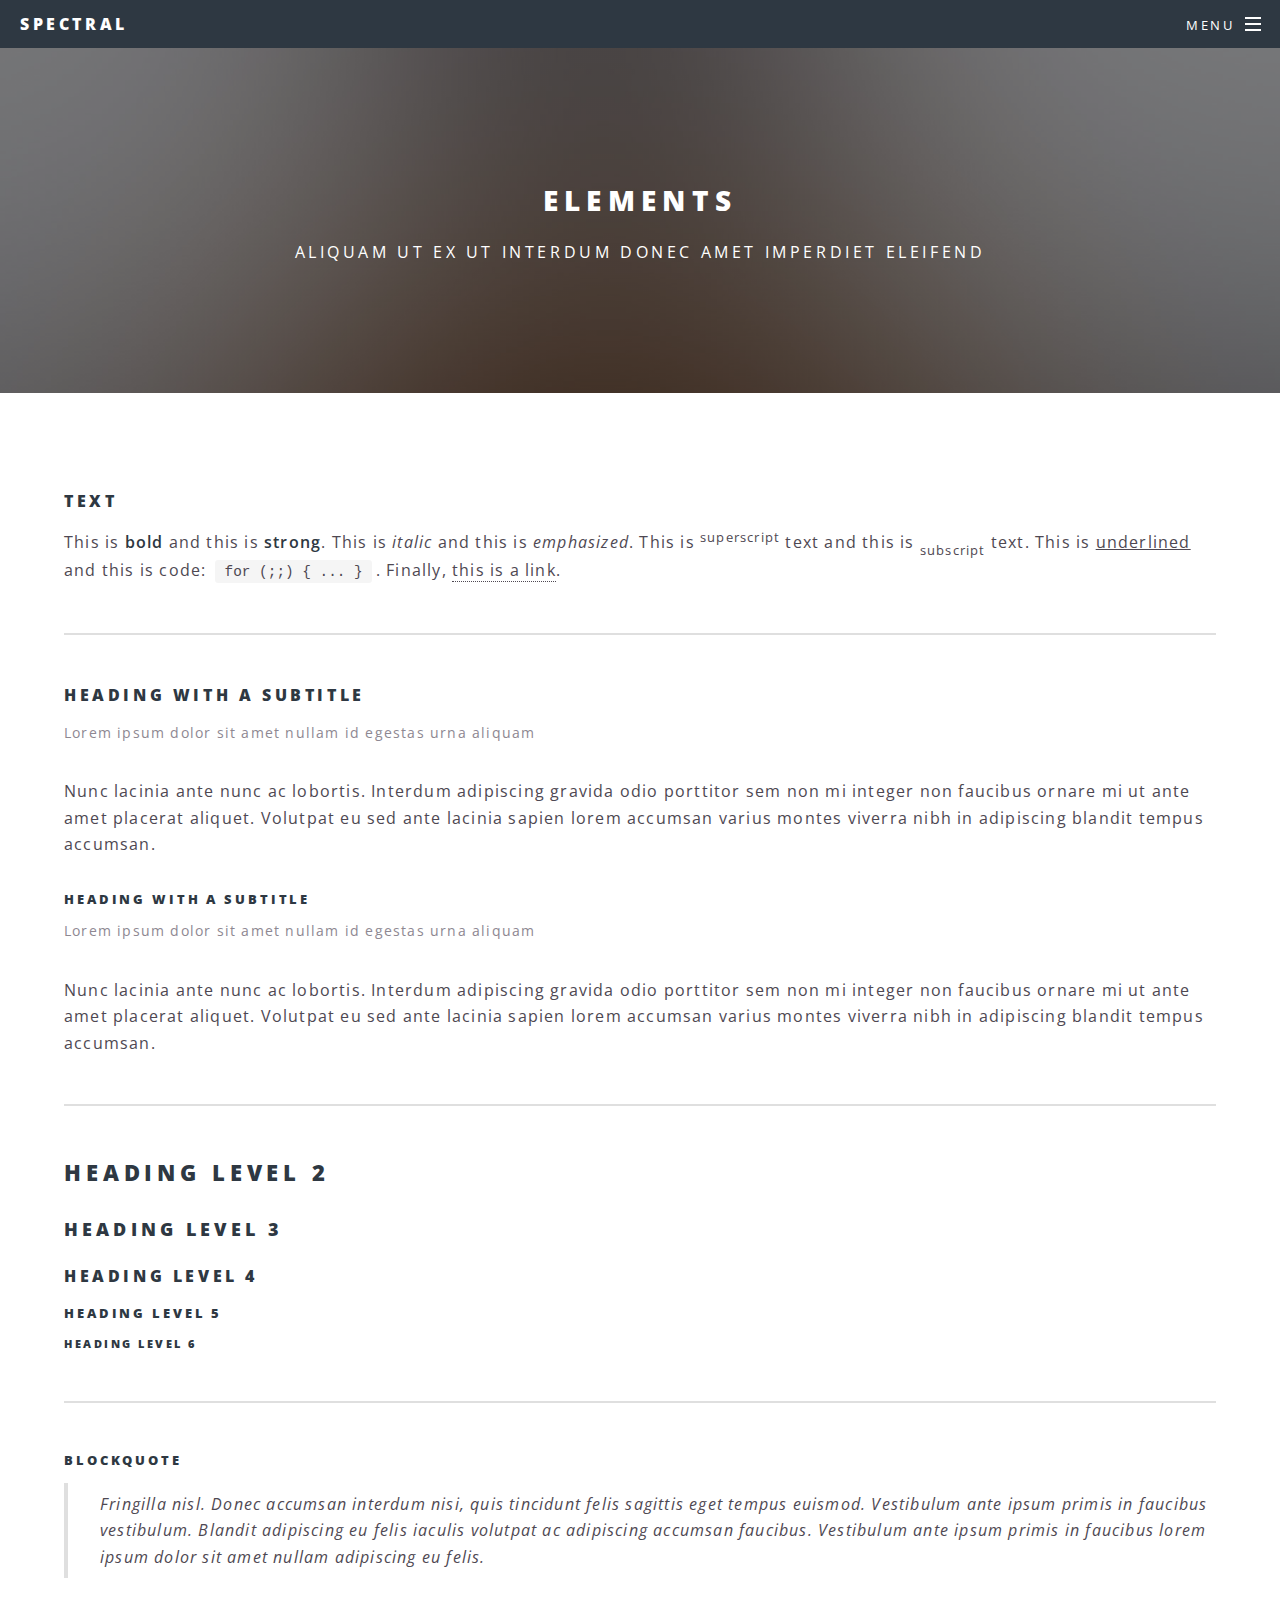
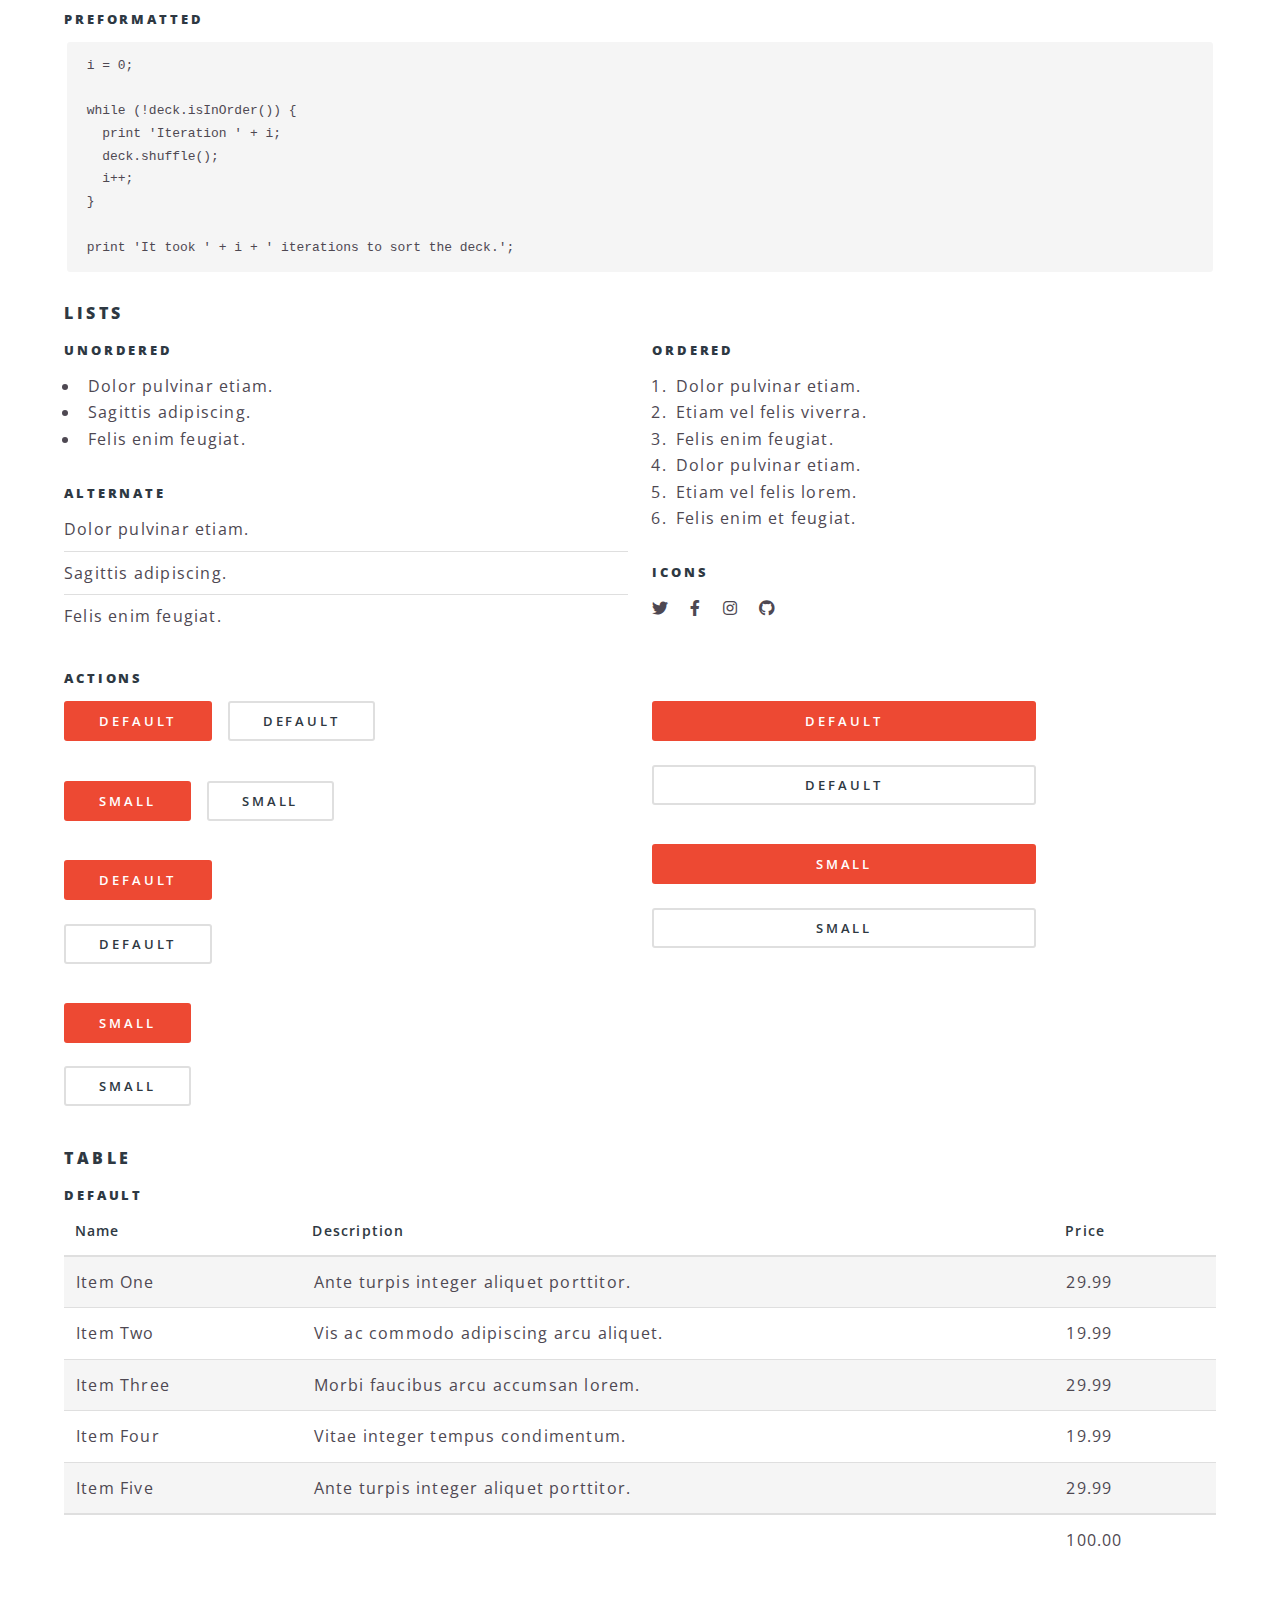
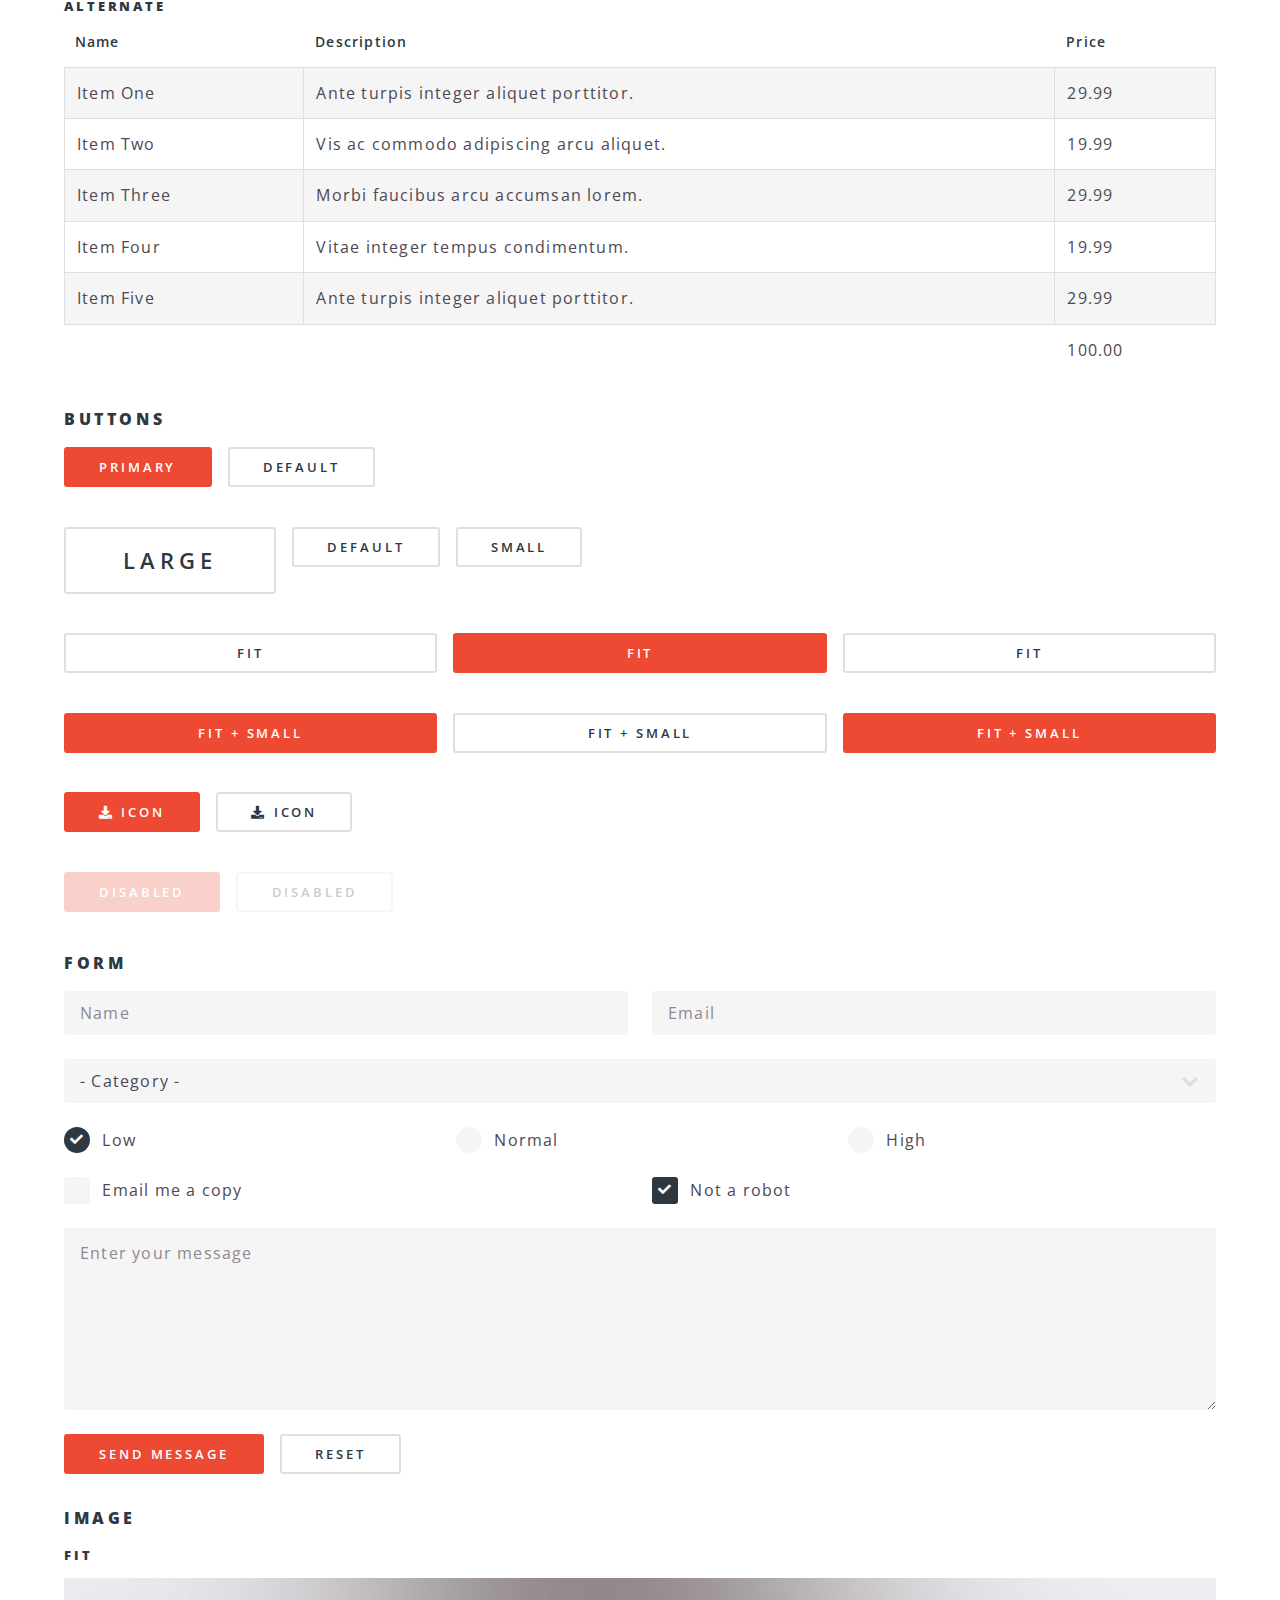
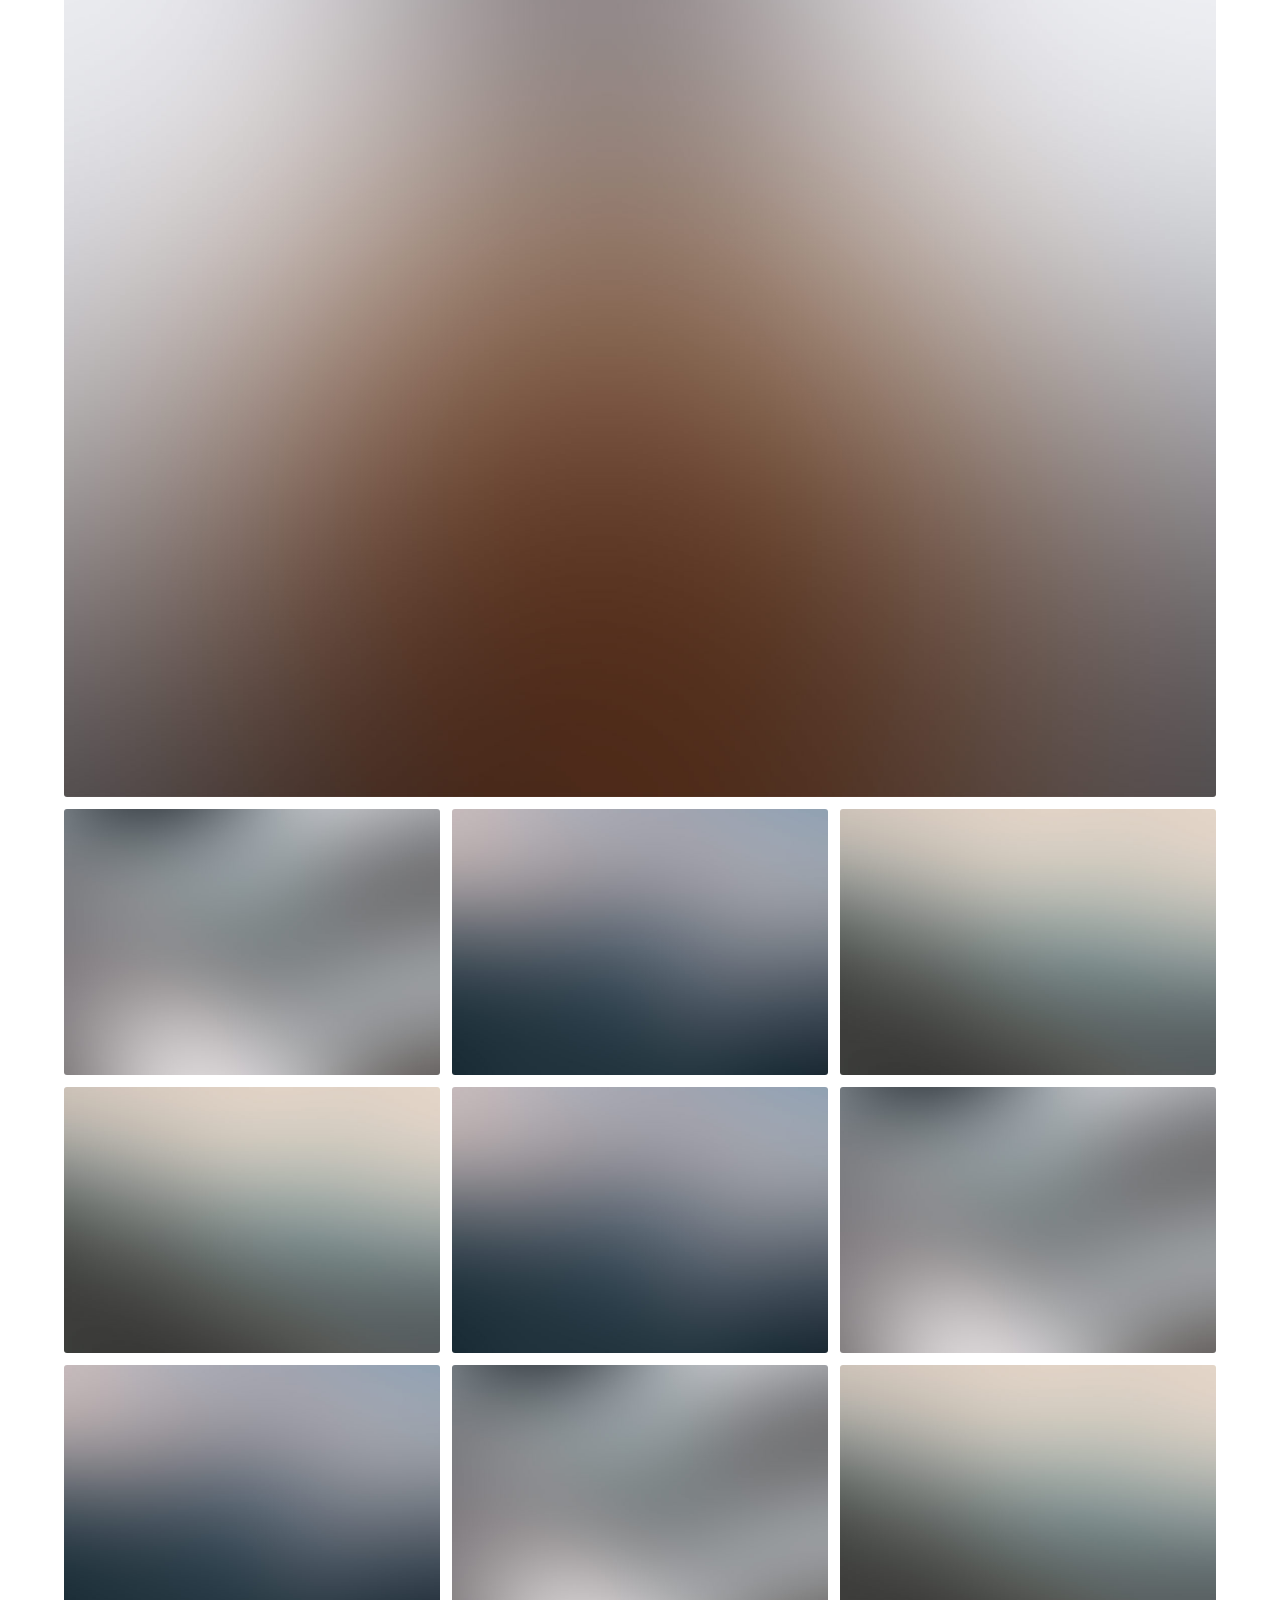
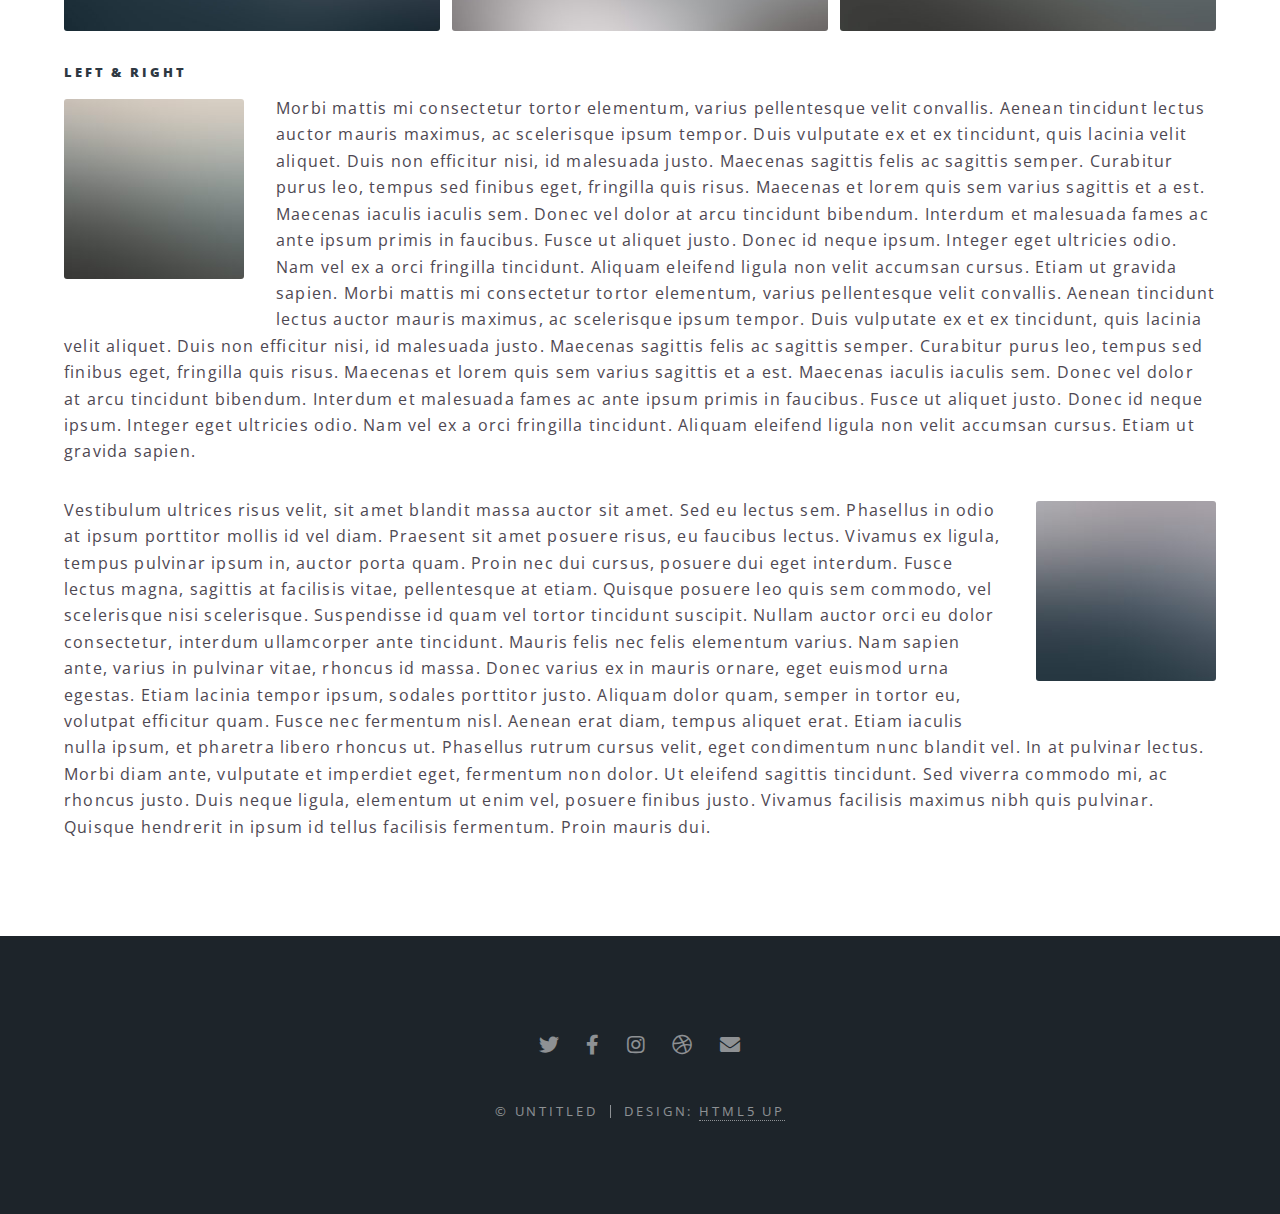
<file: Pages/elements.html>
<!DOCTYPE HTML>
<!--
	Spectral by HTML5 UP
	html5up.net | @ajlkn
	Free for personal and commercial use under the CCA 3.0 license (html5up.net/license)
-->
<html>
	<head>
		<title>Elements - Spectral by HTML5 UP</title>
		<meta charset="utf-8" />
		<meta name="viewport" content="width=device-width, initial-scale=1, user-scalable=no" />
		<link rel="stylesheet" href="assets/css/main.css" />
		<noscript><link rel="stylesheet" href="assets/css/noscript.css" /></noscript>
	</head>
	<body class="is-preload">

		<!-- Page Wrapper -->
			<div id="page-wrapper">

				<!-- Header -->
					<header id="header">
						<h1><a href="index.html">Spectral</a></h1>
						<nav id="nav">
							<ul>
								<li class="special">
									<a href="#menu" class="menuToggle"><span>Menu</span></a>
									<div id="menu">
										<ul>
											<li><a href="index.html">Home</a></li>
											<li><a href="generic.html">Generic</a></li>
											<li><a href="elements.html">Elements</a></li>
											<li><a href="#">Sign Up</a></li>
											<li><a href="#">Log In</a></li>
										</ul>
									</div>
								</li>
							</ul>
						</nav>
					</header>

				<!-- Main -->
					<article id="main">
						<header>
							<h2>Elements</h2>
							<p>Aliquam ut ex ut interdum donec amet imperdiet eleifend</p>
						</header>
						<section class="wrapper style5">
							<div class="inner">

								<section>
									<h4>Text</h4>
									<p>This is <b>bold</b> and this is <strong>strong</strong>. This is <i>italic</i> and this is <em>emphasized</em>.
									This is <sup>superscript</sup> text and this is <sub>subscript</sub> text.
									This is <u>underlined</u> and this is code: <code>for (;;) { ... }</code>. Finally, <a href="#">this is a link</a>.</p>
									<hr />
									<header>
										<h4>Heading with a Subtitle</h4>
										<p>Lorem ipsum dolor sit amet nullam id egestas urna aliquam</p>
									</header>
									<p>Nunc lacinia ante nunc ac lobortis. Interdum adipiscing gravida odio porttitor sem non mi integer non faucibus ornare mi ut ante amet placerat aliquet. Volutpat eu sed ante lacinia sapien lorem accumsan varius montes viverra nibh in adipiscing blandit tempus accumsan.</p>
									<header>
										<h5>Heading with a Subtitle</h5>
										<p>Lorem ipsum dolor sit amet nullam id egestas urna aliquam</p>
									</header>
									<p>Nunc lacinia ante nunc ac lobortis. Interdum adipiscing gravida odio porttitor sem non mi integer non faucibus ornare mi ut ante amet placerat aliquet. Volutpat eu sed ante lacinia sapien lorem accumsan varius montes viverra nibh in adipiscing blandit tempus accumsan.</p>
									<hr />
									<h2>Heading Level 2</h2>
									<h3>Heading Level 3</h3>
									<h4>Heading Level 4</h4>
									<h5>Heading Level 5</h5>
									<h6>Heading Level 6</h6>
									<hr />
									<h5>Blockquote</h5>
									<blockquote>Fringilla nisl. Donec accumsan interdum nisi, quis tincidunt felis sagittis eget tempus euismod. Vestibulum ante ipsum primis in faucibus vestibulum. Blandit adipiscing eu felis iaculis volutpat ac adipiscing accumsan faucibus. Vestibulum ante ipsum primis in faucibus lorem ipsum dolor sit amet nullam adipiscing eu felis.</blockquote>
									<h5>Preformatted</h5>
									<pre><code>i = 0;

while (!deck.isInOrder()) {
  print 'Iteration ' + i;
  deck.shuffle();
  i++;
}

print 'It took ' + i + ' iterations to sort the deck.';</code></pre>
								</section>

								<section>
									<h4>Lists</h4>
									<div class="row">
										<div class="col-6 col-12-medium">
											<h5>Unordered</h5>
											<ul>
												<li>Dolor pulvinar etiam.</li>
												<li>Sagittis adipiscing.</li>
												<li>Felis enim feugiat.</li>
											</ul>
											<h5>Alternate</h5>
											<ul class="alt">
												<li>Dolor pulvinar etiam.</li>
												<li>Sagittis adipiscing.</li>
												<li>Felis enim feugiat.</li>
											</ul>
										</div>
										<div class="col-6 col-12-medium">
											<h5>Ordered</h5>
											<ol>
												<li>Dolor pulvinar etiam.</li>
												<li>Etiam vel felis viverra.</li>
												<li>Felis enim feugiat.</li>
												<li>Dolor pulvinar etiam.</li>
												<li>Etiam vel felis lorem.</li>
												<li>Felis enim et feugiat.</li>
											</ol>
											<h5>Icons</h5>
											<ul class="icons">
												<li><a href="#" class="icon brands fa-twitter"><span class="label">Twitter</span></a></li>
												<li><a href="#" class="icon brands fa-facebook-f"><span class="label">Facebook</span></a></li>
												<li><a href="#" class="icon brands fa-instagram"><span class="label">Instagram</span></a></li>
												<li><a href="#" class="icon brands fa-github"><span class="label">Github</span></a></li>
											</ul>
										</div>
									</div>
									<h5>Actions</h5>
									<div class="row">
										<div class="col-6 col-12-medium">
											<ul class="actions">
												<li><a href="#" class="button primary">Default</a></li>
												<li><a href="#" class="button">Default</a></li>
											</ul>
											<ul class="actions small">
												<li><a href="#" class="button primary small">Small</a></li>
												<li><a href="#" class="button small">Small</a></li>
											</ul>
											<ul class="actions stacked">
												<li><a href="#" class="button primary">Default</a></li>
												<li><a href="#" class="button">Default</a></li>
											</ul>
											<ul class="actions stacked">
												<li><a href="#" class="button primary small">Small</a></li>
												<li><a href="#" class="button small">Small</a></li>
											</ul>
										</div>
										<div class="col-6 col-12-medium">
											<ul class="actions stacked">
												<li><a href="#" class="button primary fit">Default</a></li>
												<li><a href="#" class="button fit">Default</a></li>
											</ul>
											<ul class="actions stacked">
												<li><a href="#" class="button primary small fit">Small</a></li>
												<li><a href="#" class="button small fit">Small</a></li>
											</ul>
										</div>
									</div>
								</section>

								<section>
									<h4>Table</h4>
									<h5>Default</h5>
									<div class="table-wrapper">
										<table>
											<thead>
												<tr>
													<th>Name</th>
													<th>Description</th>
													<th>Price</th>
												</tr>
											</thead>
											<tbody>
												<tr>
													<td>Item One</td>
													<td>Ante turpis integer aliquet porttitor.</td>
													<td>29.99</td>
												</tr>
												<tr>
													<td>Item Two</td>
													<td>Vis ac commodo adipiscing arcu aliquet.</td>
													<td>19.99</td>
												</tr>
												<tr>
													<td>Item Three</td>
													<td> Morbi faucibus arcu accumsan lorem.</td>
													<td>29.99</td>
												</tr>
												<tr>
													<td>Item Four</td>
													<td>Vitae integer tempus condimentum.</td>
													<td>19.99</td>
												</tr>
												<tr>
													<td>Item Five</td>
													<td>Ante turpis integer aliquet porttitor.</td>
													<td>29.99</td>
												</tr>
											</tbody>
											<tfoot>
												<tr>
													<td colspan="2"></td>
													<td>100.00</td>
												</tr>
											</tfoot>
										</table>
									</div>

									<h5>Alternate</h5>
									<div class="table-wrapper">
										<table class="alt">
											<thead>
												<tr>
													<th>Name</th>
													<th>Description</th>
													<th>Price</th>
												</tr>
											</thead>
											<tbody>
												<tr>
													<td>Item One</td>
													<td>Ante turpis integer aliquet porttitor.</td>
													<td>29.99</td>
												</tr>
												<tr>
													<td>Item Two</td>
													<td>Vis ac commodo adipiscing arcu aliquet.</td>
													<td>19.99</td>
												</tr>
												<tr>
													<td>Item Three</td>
													<td> Morbi faucibus arcu accumsan lorem.</td>
													<td>29.99</td>
												</tr>
												<tr>
													<td>Item Four</td>
													<td>Vitae integer tempus condimentum.</td>
													<td>19.99</td>
												</tr>
												<tr>
													<td>Item Five</td>
													<td>Ante turpis integer aliquet porttitor.</td>
													<td>29.99</td>
												</tr>
											</tbody>
											<tfoot>
												<tr>
													<td colspan="2"></td>
													<td>100.00</td>
												</tr>
											</tfoot>
										</table>
									</div>
								</section>

								<section>
									<h4>Buttons</h4>
									<ul class="actions">
										<li><a href="#" class="button primary">Primary</a></li>
										<li><a href="#" class="button">Default</a></li>
									</ul>
									<ul class="actions">
										<li><a href="#" class="button large">Large</a></li>
										<li><a href="#" class="button">Default</a></li>
										<li><a href="#" class="button small">Small</a></li>
									</ul>
									<ul class="actions fit">
										<li><a href="#" class="button fit">Fit</a></li>
										<li><a href="#" class="button primary fit">Fit</a></li>
										<li><a href="#" class="button fit">Fit</a></li>
									</ul>
									<ul class="actions fit small">
										<li><a href="#" class="button primary fit small">Fit + Small</a></li>
										<li><a href="#" class="button fit small">Fit + Small</a></li>
										<li><a href="#" class="button primary fit small">Fit + Small</a></li>
									</ul>
									<ul class="actions">
										<li><a href="#" class="button primary icon solid fa-download">Icon</a></li>
										<li><a href="#" class="button icon solid fa-download">Icon</a></li>
									</ul>
									<ul class="actions">
										<li><span class="button primary disabled">Disabled</span></li>
										<li><span class="button disabled">Disabled</span></li>
									</ul>
								</section>

								<section>
									<h4>Form</h4>
									<form method="post" action="#">
										<div class="row gtr-uniform">
											<div class="col-6 col-12-xsmall">
												<input type="text" name="demo-name" id="demo-name" value="" placeholder="Name" />
											</div>
											<div class="col-6 col-12-xsmall">
												<input type="email" name="demo-email" id="demo-email" value="" placeholder="Email" />
											</div>
											<div class="col-12">
												<select name="demo-category" id="demo-category">
													<option value="">- Category -</option>
													<option value="1">Manufacturing</option>
													<option value="1">Shipping</option>
													<option value="1">Administration</option>
													<option value="1">Human Resources</option>
												</select>
											</div>
											<div class="col-4 col-12-small">
												<input type="radio" id="demo-priority-low" name="demo-priority" checked>
												<label for="demo-priority-low">Low</label>
											</div>
											<div class="col-4 col-12-small">
												<input type="radio" id="demo-priority-normal" name="demo-priority">
												<label for="demo-priority-normal">Normal</label>
											</div>
											<div class="col-4 col-12-small">
												<input type="radio" id="demo-priority-high" name="demo-priority">
												<label for="demo-priority-high">High</label>
											</div>
											<div class="col-6 col-12-small">
												<input type="checkbox" id="demo-copy" name="demo-copy">
												<label for="demo-copy">Email me a copy</label>
											</div>
											<div class="col-6 col-12-small">
												<input type="checkbox" id="demo-human" name="demo-human" checked>
												<label for="demo-human">Not a robot</label>
											</div>
											<div class="col-12">
												<textarea name="demo-message" id="demo-message" placeholder="Enter your message" rows="6"></textarea>
											</div>
											<div class="col-12">
												<ul class="actions">
													<li><input type="submit" value="Send Message" class="primary" /></li>
													<li><input type="reset" value="Reset" /></li>
												</ul>
											</div>
										</div>
									</form>
								</section>

								<section>
									<h4>Image</h4>
									<h5>Fit</h5>
									<div class="box alt">
										<div class="row gtr-50 gtr-uniform">
											<div class="col-12"><span class="image fit"><img src="images/banner.jpg" alt="" /></span></div>
											<div class="col-4"><span class="image fit"><img src="images/pic01.jpg" alt="" /></span></div>
											<div class="col-4"><span class="image fit"><img src="images/pic02.jpg" alt="" /></span></div>
											<div class="col-4"><span class="image fit"><img src="images/pic03.jpg" alt="" /></span></div>
											<div class="col-4"><span class="image fit"><img src="images/pic03.jpg" alt="" /></span></div>
											<div class="col-4"><span class="image fit"><img src="images/pic02.jpg" alt="" /></span></div>
											<div class="col-4"><span class="image fit"><img src="images/pic01.jpg" alt="" /></span></div>
											<div class="col-4"><span class="image fit"><img src="images/pic02.jpg" alt="" /></span></div>
											<div class="col-4"><span class="image fit"><img src="images/pic01.jpg" alt="" /></span></div>
											<div class="col-4"><span class="image fit"><img src="images/pic03.jpg" alt="" /></span></div>
										</div>
									</div>
									<h5>Left &amp; Right</h5>
									<p><span class="image left"><img src="images/pic04.jpg" alt="" /></span>Morbi mattis mi consectetur tortor elementum, varius pellentesque velit convallis. Aenean tincidunt lectus auctor mauris maximus, ac scelerisque ipsum tempor. Duis vulputate ex et ex tincidunt, quis lacinia velit aliquet. Duis non efficitur nisi, id malesuada justo. Maecenas sagittis felis ac sagittis semper. Curabitur purus leo, tempus sed finibus eget, fringilla quis risus. Maecenas et lorem quis sem varius sagittis et a est. Maecenas iaculis iaculis sem. Donec vel dolor at arcu tincidunt bibendum. Interdum et malesuada fames ac ante ipsum primis in faucibus. Fusce ut aliquet justo. Donec id neque ipsum. Integer eget ultricies odio. Nam vel ex a orci fringilla tincidunt. Aliquam eleifend ligula non velit accumsan cursus. Etiam ut gravida sapien. Morbi mattis mi consectetur tortor elementum, varius pellentesque velit convallis. Aenean tincidunt lectus auctor mauris maximus, ac scelerisque ipsum tempor. Duis vulputate ex et ex tincidunt, quis lacinia velit aliquet. Duis non efficitur nisi, id malesuada justo. Maecenas sagittis felis ac sagittis semper. Curabitur purus leo, tempus sed finibus eget, fringilla quis risus. Maecenas et lorem quis sem varius sagittis et a est. Maecenas iaculis iaculis sem. Donec vel dolor at arcu tincidunt bibendum. Interdum et malesuada fames ac ante ipsum primis in faucibus. Fusce ut aliquet justo. Donec id neque ipsum. Integer eget ultricies odio. Nam vel ex a orci fringilla tincidunt. Aliquam eleifend ligula non velit accumsan cursus. Etiam ut gravida sapien.</p>
									<p><span class="image right"><img src="images/pic05.jpg" alt="" /></span>Vestibulum ultrices risus velit, sit amet blandit massa auctor sit amet. Sed eu lectus sem. Phasellus in odio at ipsum porttitor mollis id vel diam. Praesent sit amet posuere risus, eu faucibus lectus. Vivamus ex ligula, tempus pulvinar ipsum in, auctor porta quam. Proin nec dui cursus, posuere dui eget interdum. Fusce lectus magna, sagittis at facilisis vitae, pellentesque at etiam. Quisque posuere leo quis sem commodo, vel scelerisque nisi scelerisque. Suspendisse id quam vel tortor tincidunt suscipit. Nullam auctor orci eu dolor consectetur, interdum ullamcorper ante tincidunt. Mauris felis nec felis elementum varius. Nam sapien ante, varius in pulvinar vitae, rhoncus id massa. Donec varius ex in mauris ornare, eget euismod urna egestas. Etiam lacinia tempor ipsum, sodales porttitor justo. Aliquam dolor quam, semper in tortor eu, volutpat efficitur quam. Fusce nec fermentum nisl. Aenean erat diam, tempus aliquet erat. Etiam iaculis nulla ipsum, et pharetra libero rhoncus ut. Phasellus rutrum cursus velit, eget condimentum nunc blandit vel. In at pulvinar lectus. Morbi diam ante, vulputate et imperdiet eget, fermentum non dolor. Ut eleifend sagittis tincidunt. Sed viverra commodo mi, ac rhoncus justo. Duis neque ligula, elementum ut enim vel, posuere finibus justo. Vivamus facilisis maximus nibh quis pulvinar. Quisque hendrerit in ipsum id tellus facilisis fermentum. Proin mauris dui.</p>
								</section>

							</div>
						</section>
					</article>

				<!-- Footer -->
					<footer id="footer">
						<ul class="icons">
							<li><a href="#" class="icon brands fa-twitter"><span class="label">Twitter</span></a></li>
							<li><a href="#" class="icon brands fa-facebook-f"><span class="label">Facebook</span></a></li>
							<li><a href="#" class="icon brands fa-instagram"><span class="label">Instagram</span></a></li>
							<li><a href="#" class="icon brands fa-dribbble"><span class="label">Dribbble</span></a></li>
							<li><a href="#" class="icon solid fa-envelope"><span class="label">Email</span></a></li>
						</ul>
						<ul class="copyright">
							<li>&copy; Untitled</li><li>Design: <a href="http://html5up.net">HTML5 UP</a></li>
						</ul>
					</footer>

			</div>

		<!-- Scripts -->
			<script src="assets/js/jquery.min.js"></script>
			<script src="assets/js/jquery.scrollex.min.js"></script>
			<script src="assets/js/jquery.scrolly.min.js"></script>
			<script src="assets/js/browser.min.js"></script>
			<script src="assets/js/breakpoints.min.js"></script>
			<script src="assets/js/util.js"></script>
			<script src="assets/js/main.js"></script>

	</body>
</html>
</file>
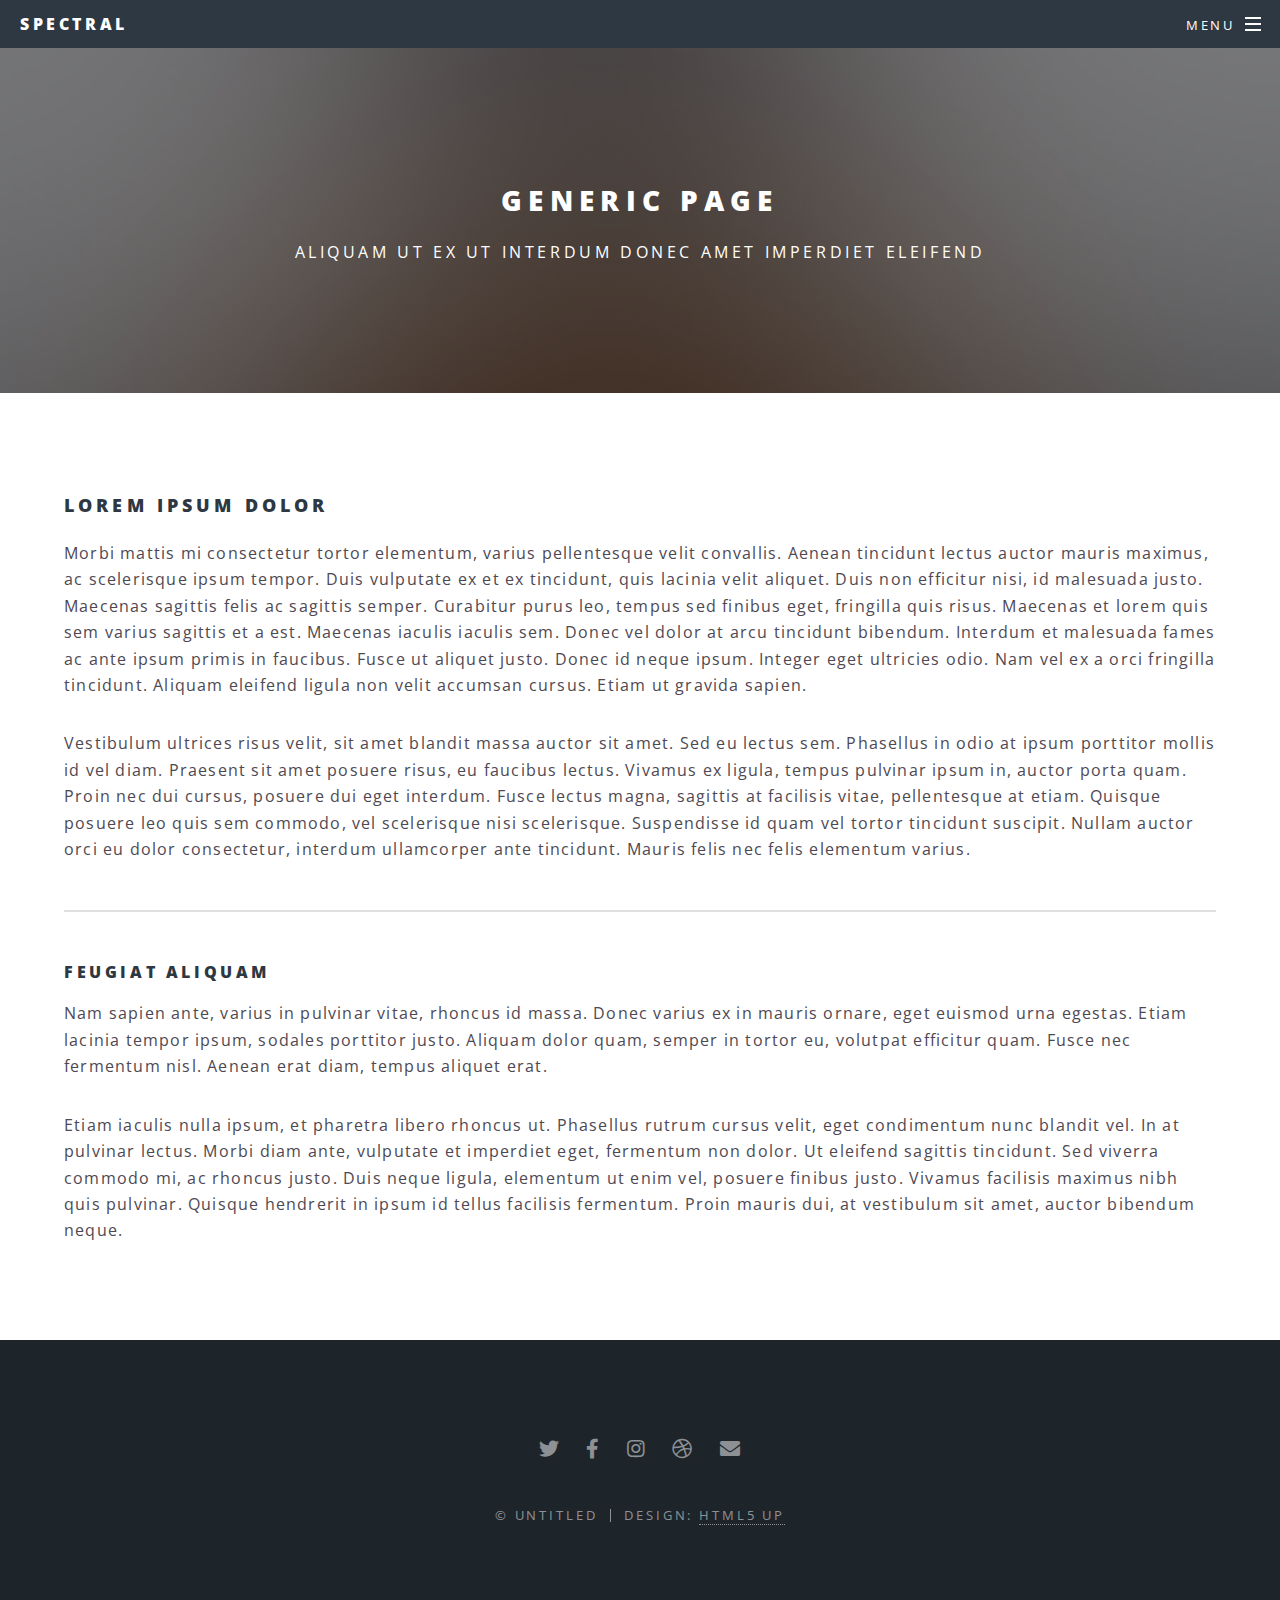
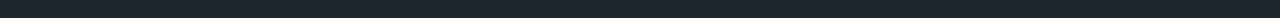
<file: Pages/generic.html>
<!DOCTYPE HTML>
<!--
	Spectral by HTML5 UP
	html5up.net | @ajlkn
	Free for personal and commercial use under the CCA 3.0 license (html5up.net/license)
-->
<html>
	<head>
		<title>Generic - Spectral by HTML5 UP</title>
		<meta charset="utf-8" />
		<meta name="viewport" content="width=device-width, initial-scale=1, user-scalable=no" />
		<link rel="stylesheet" href="assets/css/main.css" />
		<noscript><link rel="stylesheet" href="assets/css/noscript.css" /></noscript>
	</head>
	<body class="is-preload">

		<!-- Page Wrapper -->
			<div id="page-wrapper">

				<!-- Header -->
					<header id="header">
						<h1><a href="index.html">Spectral</a></h1>
						<nav id="nav">
							<ul>
								<li class="special">
									<a href="#menu" class="menuToggle"><span>Menu</span></a>
									<div id="menu">
										<ul>
											<li><a href="index.html">Home</a></li>
											<li><a href="generic.html">Generic</a></li>
											<li><a href="elements.html">Elements</a></li>
											<li><a href="#">Sign Up</a></li>
											<li><a href="#">Log In</a></li>
										</ul>
									</div>
								</li>
							</ul>
						</nav>
					</header>

				<!-- Main -->
					<article id="main">
						<header>
							<h2>Generic Page</h2>
							<p>Aliquam ut ex ut interdum donec amet imperdiet eleifend</p>
						</header>
						<section class="wrapper style5">
							<div class="inner">

								<h3>Lorem ipsum dolor</h3>
								<p>Morbi mattis mi consectetur tortor elementum, varius pellentesque velit convallis. Aenean tincidunt lectus auctor mauris maximus, ac scelerisque ipsum tempor. Duis vulputate ex et ex tincidunt, quis lacinia velit aliquet. Duis non efficitur nisi, id malesuada justo. Maecenas sagittis felis ac sagittis semper. Curabitur purus leo, tempus sed finibus eget, fringilla quis risus. Maecenas et lorem quis sem varius sagittis et a est. Maecenas iaculis iaculis sem. Donec vel dolor at arcu tincidunt bibendum. Interdum et malesuada fames ac ante ipsum primis in faucibus. Fusce ut aliquet justo. Donec id neque ipsum. Integer eget ultricies odio. Nam vel ex a orci fringilla tincidunt. Aliquam eleifend ligula non velit accumsan cursus. Etiam ut gravida sapien.</p>

								<p>Vestibulum ultrices risus velit, sit amet blandit massa auctor sit amet. Sed eu lectus sem. Phasellus in odio at ipsum porttitor mollis id vel diam. Praesent sit amet posuere risus, eu faucibus lectus. Vivamus ex ligula, tempus pulvinar ipsum in, auctor porta quam. Proin nec dui cursus, posuere dui eget interdum. Fusce lectus magna, sagittis at facilisis vitae, pellentesque at etiam. Quisque posuere leo quis sem commodo, vel scelerisque nisi scelerisque. Suspendisse id quam vel tortor tincidunt suscipit. Nullam auctor orci eu dolor consectetur, interdum ullamcorper ante tincidunt. Mauris felis nec felis elementum varius.</p>

								<hr />

								<h4>Feugiat aliquam</h4>
								<p>Nam sapien ante, varius in pulvinar vitae, rhoncus id massa. Donec varius ex in mauris ornare, eget euismod urna egestas. Etiam lacinia tempor ipsum, sodales porttitor justo. Aliquam dolor quam, semper in tortor eu, volutpat efficitur quam. Fusce nec fermentum nisl. Aenean erat diam, tempus aliquet erat.</p>

								<p>Etiam iaculis nulla ipsum, et pharetra libero rhoncus ut. Phasellus rutrum cursus velit, eget condimentum nunc blandit vel. In at pulvinar lectus. Morbi diam ante, vulputate et imperdiet eget, fermentum non dolor. Ut eleifend sagittis tincidunt. Sed viverra commodo mi, ac rhoncus justo. Duis neque ligula, elementum ut enim vel, posuere finibus justo. Vivamus facilisis maximus nibh quis pulvinar. Quisque hendrerit in ipsum id tellus facilisis fermentum. Proin mauris dui, at vestibulum sit amet, auctor bibendum neque.</p>

							</div>
						</section>
					</article>

				<!-- Footer -->
					<footer id="footer">
						<ul class="icons">
							<li><a href="#" class="icon brands fa-twitter"><span class="label">Twitter</span></a></li>
							<li><a href="#" class="icon brands fa-facebook-f"><span class="label">Facebook</span></a></li>
							<li><a href="#" class="icon brands fa-instagram"><span class="label">Instagram</span></a></li>
							<li><a href="#" class="icon brands fa-dribbble"><span class="label">Dribbble</span></a></li>
							<li><a href="#" class="icon solid fa-envelope"><span class="label">Email</span></a></li>
						</ul>
						<ul class="copyright">
							<li>&copy; Untitled</li><li>Design: <a href="http://html5up.net">HTML5 UP</a></li>
						</ul>
					</footer>

			</div>

		<!-- Scripts -->
			<script src="assets/js/jquery.min.js"></script>
			<script src="assets/js/jquery.scrollex.min.js"></script>
			<script src="assets/js/jquery.scrolly.min.js"></script>
			<script src="assets/js/browser.min.js"></script>
			<script src="assets/js/breakpoints.min.js"></script>
			<script src="assets/js/util.js"></script>
			<script src="assets/js/main.js"></script>

	</body>
</html>
</file>
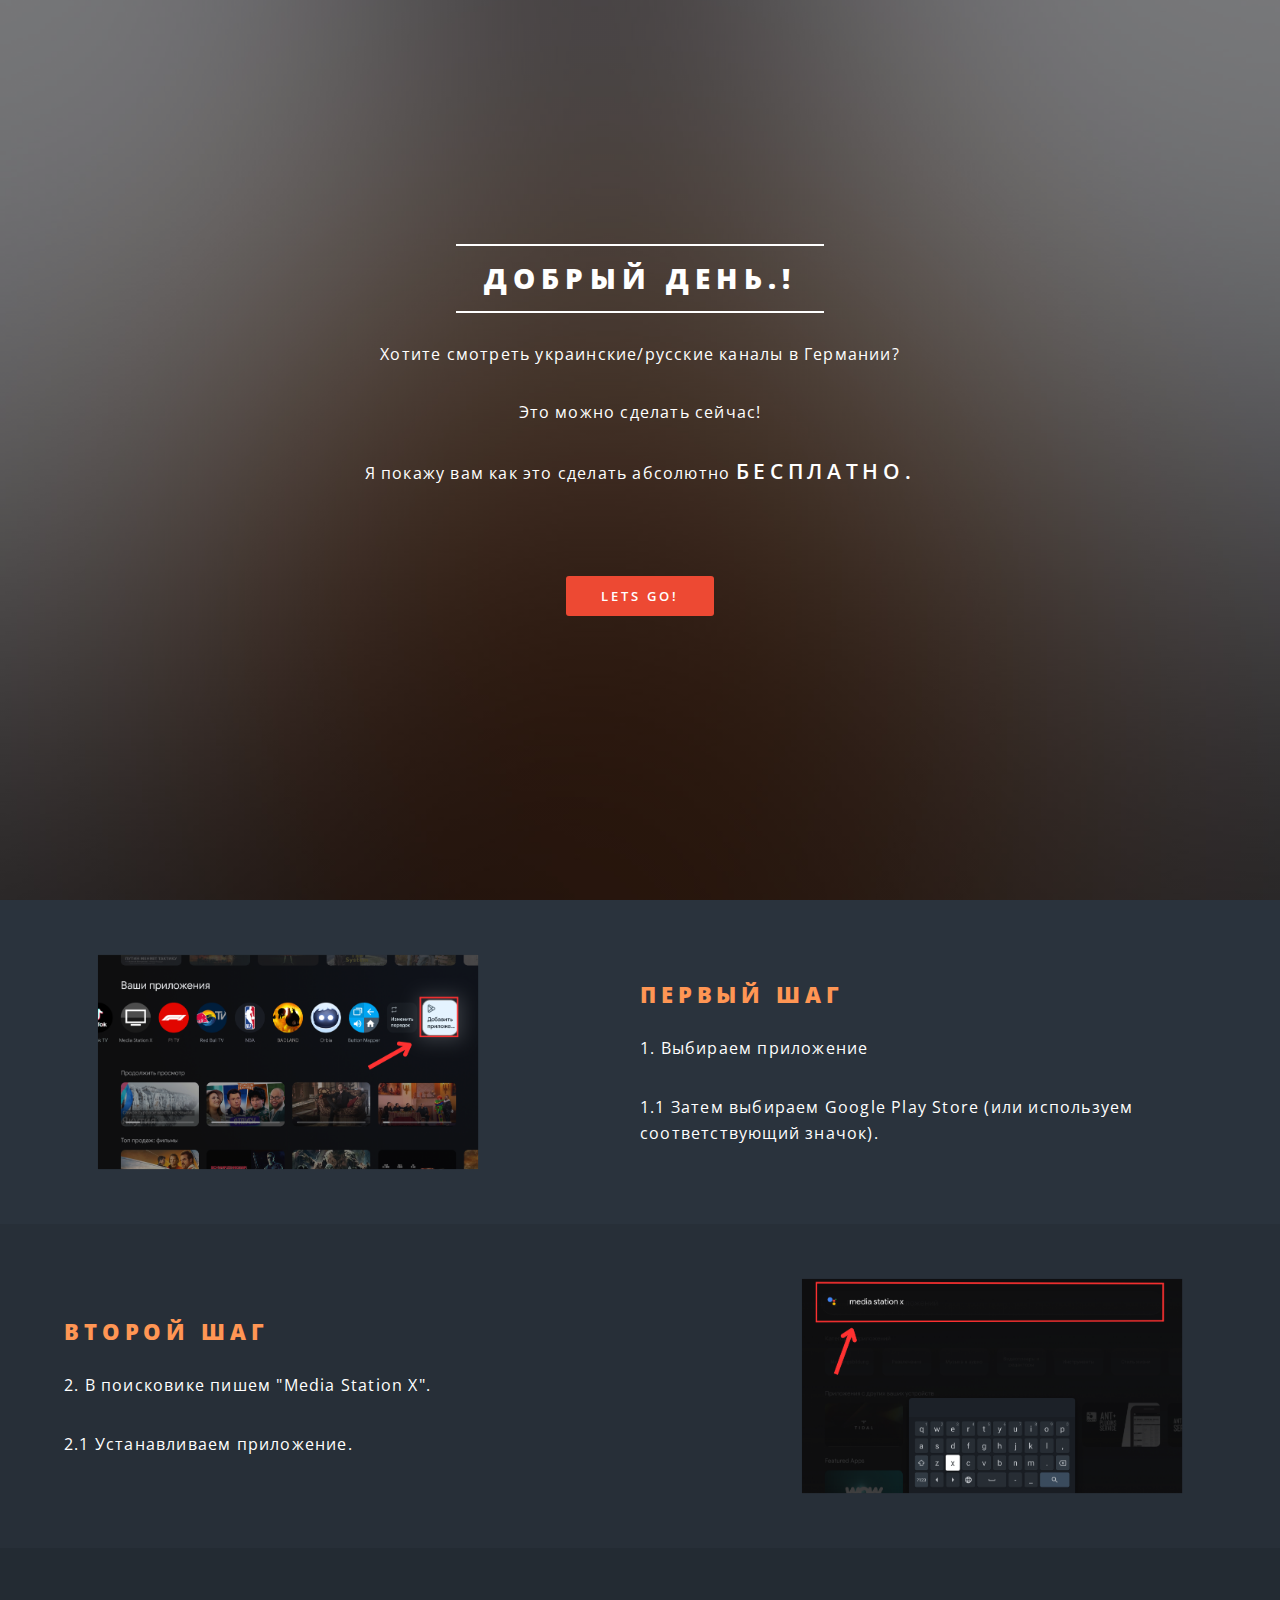
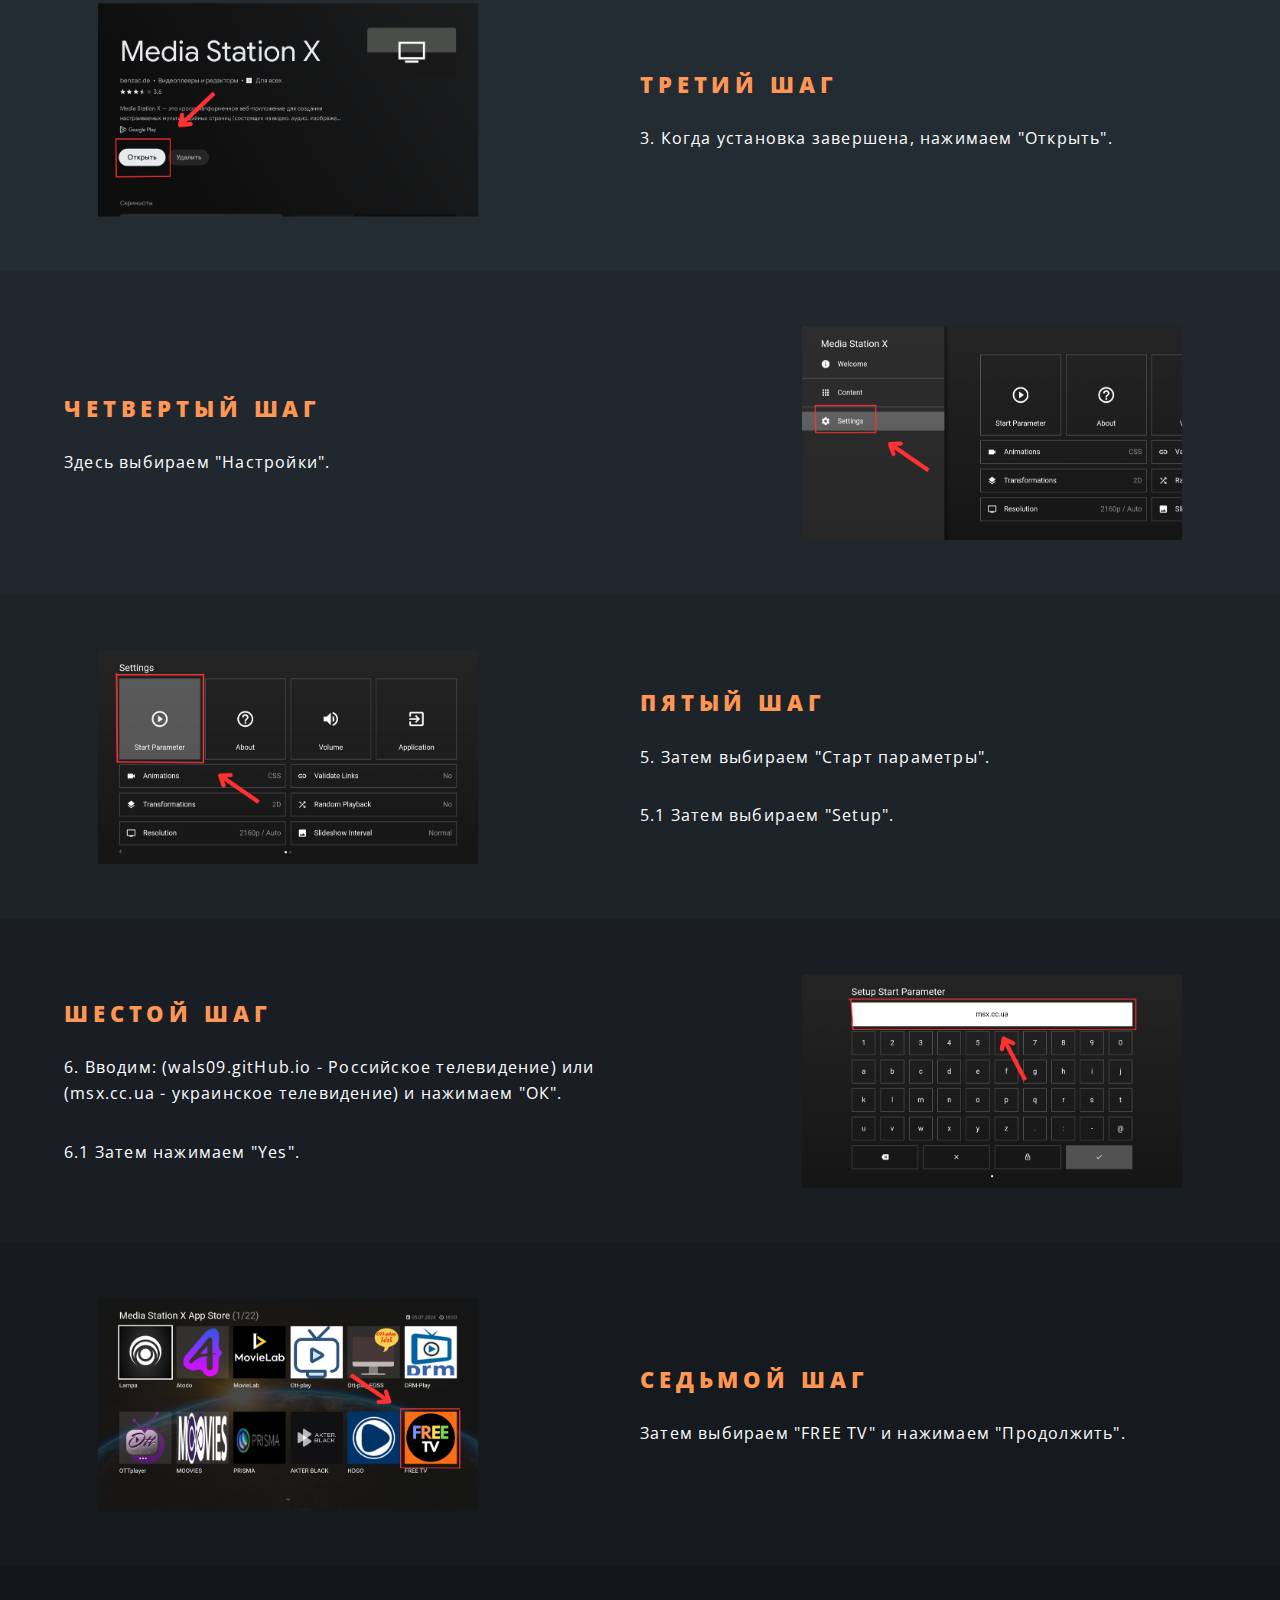
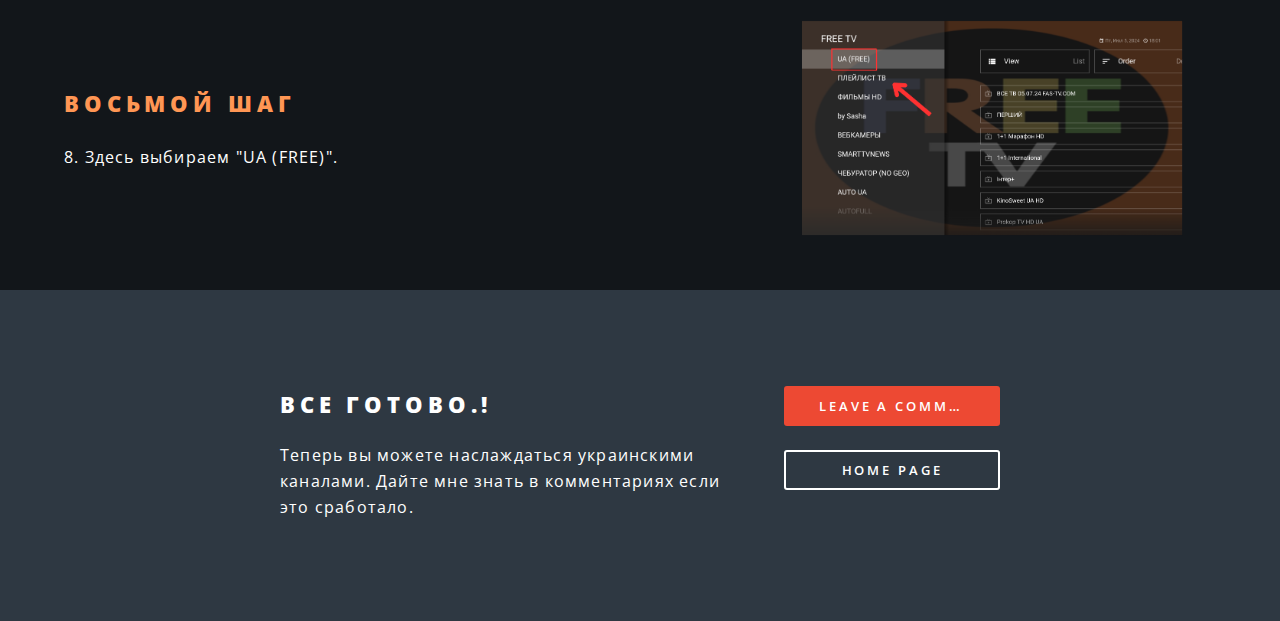
<file: Pages/UATV.html>
<!DOCTYPE HTML>
<html>
	<head>
		<title>Русские/украинские каналы</title>
		<meta charset="utf-8" />
		<meta name="viewport" content="width=device-width, initial-scale=1, user-scalable=no" />
		<link rel="stylesheet" href="assets/css/main.css" />
		<noscript><link rel="stylesheet" href="assets/css/noscript.css" /></noscript>
		
<!-- Google tag (gtag.js) -->
<script async src="https://www.googletagmanager.com/gtag/js?id=G-KL87NGYJFW"></script>
<script>
  window.dataLayer = window.dataLayer || [];
  function gtag(){dataLayer.push(arguments);}
  gtag('js', new Date());

  gtag('config', 'G-KL87NGYJFW');
</script>
	</head>
	<body class="landing is-preload">

		<!-- Page Wrapper -->
			<div id="page-wrapper">

				

				<!-- Banner -->
					<section id="banner">
						<div class="inner">
							<h2>Добрый день.!</h2>
							<p>Хотите смотреть украинские/русские каналы в Германии? 
								<p>Это можно сделать сейчас! </p>
								<p>Я покажу вам как это сделать абсолютно <strong>бесплатно.</strong></p>
								<br />
							</p>
							<ul class="actions special">
								<li><a href="#" id="scroll-button" class="button primary">Lets Go!</a></li>
							</ul>
						</div>
					</section>

				<!-- One -->
					<section id="two" class="wrapper alt style2">
						<section class="spotlight">
							<div class="image"><img src="Steps/Step1.png" alt="" /></div><div class="content">
								
								<h2>Первый шаг<br /> </h2>
								<p>1. Выбираем приложение</p>
								<p>1.1 Затем выбираем Google Play Store (или используем соответствующий значок).</p>
							</div>
						</section>
						<section class="spotlight">
							<div class="image"><img src="Steps/Step3.png" alt="" /></div><div class="content">
								<h2>Второй шаг<br /></h2>
								<p>2. В поисковике пишем "Media Station X".</p>
								<p>2.1 Устанавливаем приложение.</p>
							</div>
						</section>
						<section class="spotlight">
							<div class="image"><img src="Steps/Step5.png" alt="" /></div><div class="content">
								<h2>Третий шаг<br />
								</h2>
								<p>3. Когда установка завершена, нажимаем "Открыть".</p>
								
							</div>
						</section>
						<section class="spotlight">
							<div class="image"><img src="Steps/Step6.png" alt="" /></div><div class="content">
								<h2>Четвертый шаг<br />
								</h2>
								<p>Здесь выбираем "Настройки".</p>
								
							</div>
						</section>
						<section class="spotlight">
							<div class="image"><img src="Steps/Step7.png" alt="" /></div><div class="content">
								<h2>Пятый шаг<br />
								</h2>
								<p>5. Затем выбираем "Старт параметры".</p>
								<p>5.1 Затем выбираем "Setup".</p>
								
							</div>
						</section>
						<section class="spotlight">
							<div class="image"><img src="Steps/Step9.png" alt="" /></div><div class="content">
								<h2>Шестой шаг<br />
								</h2>
								<p>6. Вводим: (wals09.gitHub.io - Российское телевидение) или (msx.cc.ua - украинское телевидение)  и нажимаем "ОК".</p>
								<p>6.1 Затем нажимаем "Yes".</p>
								
							</div>
						</section>
						<section class="spotlight">
							<div class="image"><img src="Steps/Step11.png" alt="" /></div><div class="content">
								<h2>Седьмой шаг<br />
								</h2>
								<p> Затем выбираем "FREE TV" и нажимаем "Продолжить".</p>
								
								
							</div>
						</section>
						<section class="spotlight">
							<div class="image"><img src="Steps/Step12.png" alt="" /></div><div class="content">
								<h2>Восьмой шаг<br />
								</h2>
								<p>8. Здесь выбираем "UA (FREE)".
									 </p>
									
								
								
							</div>
						</section>
					</section>

				

				<!-- CTA -->
					<section id="cta" class="wrapper style4">
						<div class="inner">
							<header>
								<h2>Все готово.!</h2>
								<p> Теперь вы можете наслаждаться украинскими каналами.
									Дайте мне знать в комментариях если это сработало.</p>
							</header>
							<ul class="actions stacked">
								<li><a href="https://www.tiktok.com/@v3n0m_m/video/7388901352094715168" target="_blank" class="button fit primary">Leave a comment</a></li>
								<li><a href="https://lebensdeutschland.com" class="button fit">Home Page</a></li>
							</ul>
						</div>
					</section>


			</div>

		<!-- Scripts -->
			<script src="assets/js/jquery.min.js"></script>
			<script src="assets/js/jquery.scrollex.min.js"></script>
			<script src="assets/js/jquery.scrolly.min.js"></script>
			<script src="assets/js/browser.min.js"></script>
			<script src="assets/js/breakpoints.min.js"></script>
			<script src="assets/js/util.js"></script>
			<script src="assets/js/main.js"></script>

	</body>
</html>
</file>
<file: Pages/assets/css/noscript.css>
/*
	Spectral by HTML5 UP
	html5up.net | @ajlkn
	Free for personal and commercial use under the CCA 3.0 license (html5up.net/license)
*/

/* Banner */

	body.is-preload #banner h2 {
		-moz-transform: none;
		-webkit-transform: none;
		-ms-transform: none;
		transform: none;
		opacity: 1;
	}

		body.is-preload #banner h2:before, body.is-preload #banner h2:after {
			width: 100%;
		}

	body.is-preload #banner .more {
		-moz-transform: none;
		-webkit-transform: none;
		-ms-transform: none;
		transform: none;
		opacity: 1;
	}

	body.is-preload #banner:after {
		opacity: 0;
	}
</file>
<file: Pages/assets/css/main.css>
@import url(fontawesome-all.min.css);
@import url("https://fonts.googleapis.com/css?family=Open+Sans:400,400italic,600,600italic,800,800italic");

/*
	Spectral by HTML5 UP
	html5up.net | @ajlkn
	Free for personal and commercial use under the CCA 3.0 license (html5up.net/license)
*/

html, body, div, span, applet, object,
iframe, h1, h2, h3, h4, h5, h6, p, blockquote,
pre, a, abbr, acronym, address, big, cite,
code, del, dfn, em, img, ins, kbd, q, s, samp,
small, strike, strong, sub, sup, tt, var, b,
u, i, center, dl, dt, dd, ol, ul, li, fieldset,
form, label, legend, table, caption, tbody,
tfoot, thead, tr, th, td, article, aside,
canvas, details, embed, figure, figcaption,
footer, header, hgroup, menu, nav, output, ruby,
section, summary, time, mark, audio, video {
	margin: 0;
	padding: 0;
	border: 0;
	font-size: 100%;
	font: inherit;
	vertical-align: baseline;}

article, aside, details, figcaption, figure,
footer, header, hgroup, menu, nav, section {
	display: block;}

body {
	line-height: 1;
}

ol, ul {
	list-style: none;
}

blockquote, q {
	quotes: none;
}

	blockquote:before, blockquote:after, q:before, q:after {
		content: '';
		content: none;
	}

table {
	border-collapse: collapse;
	border-spacing: 0;
}

body {
	-webkit-text-size-adjust: none;
}

mark {
	background-color: transparent;
	color: inherit;
}

input::-moz-focus-inner {
	border: 0;
	padding: 0;
}

input, select, textarea {
	-moz-appearance: none;
	-webkit-appearance: none;
	-ms-appearance: none;
	appearance: none;
}




/* Basic */

	@-ms-viewport {
		width: device-width;
	}

	html {
		box-sizing: border-box;
	}

	*, *:before, *:after {
		box-sizing: inherit;
	}

	body {
		background: #2e3842;
	}

		body.is-preload *, body.is-preload *:before, body.is-preload *:after {
			-moz-animation: none !important;
			-webkit-animation: none !important;
			-ms-animation: none !important;
			animation: none !important;
			-moz-transition: none !important;
			-webkit-transition: none !important;
			-ms-transition: none !important;
			transition: none !important;
		}

	body, input, select, textarea {
		color: #fff;
		font-family: "Open Sans", Helvetica, sans-serif;
		font-size: 15pt;
		font-weight: 400;
		letter-spacing: 0.075em;
		line-height: 1.65em;
	}

		@media screen and (max-width: 1680px) {

			body, input, select, textarea {
				font-size: 13pt;
			}

		}

		@media screen and (max-width: 1280px) {

			body, input, select, textarea {
				font-size: 12pt;
			}

		}

		@media screen and (max-width: 736px) {

			body, input, select, textarea {
				font-size: 11pt;
				letter-spacing: 0.0375em;
			}

		}

	a {
		-moz-transition: color 0.2s ease, border-bottom-color 0.2s ease;
		-webkit-transition: color 0.2s ease, border-bottom-color 0.2s ease;
		-ms-transition: color 0.2s ease, border-bottom-color 0.2s ease;
		transition: color 0.2s ease, border-bottom-color 0.2s ease;
		border-bottom: dotted 1px;
		color: inherit;
		text-decoration: none;
	}

		a:hover {
			border-bottom-color: transparent;
		}

	strong, b {
		color: #fff;
		font-weight: 600;
	}

	em, i {
		font-style: italic;
	}

	p {
		margin: 0 0 2em 0;
	}

	h1, h2, h3, h4, h5, h6 {
		color: #fff;
		font-weight: 800;
		letter-spacing: 0.225em;
		line-height: 1em;
		margin: 0 0 1em 0;
		text-transform: uppercase;
	}

		h1 a, h2 a, h3 a, h4 a, h5 a, h6 a {
			color: inherit;
			text-decoration: none;
		}

	h2 {
		font-size: 1.35em;
		line-height: 1.75em;
	}

		@media screen and (max-width: 736px) {

			h2 {
				font-size: 1.1em;
				line-height: 1.65em;
			}

		}

	h3 {
		font-size: 1.15em;
		line-height: 1.75em;
	}

		@media screen and (max-width: 736px) {

			h3 {
				font-size: 1em;
				line-height: 1.65em;
			}

		}

	h4 {
		font-size: 1em;
		line-height: 1.5em;
	}

	h5 {
		font-size: 0.8em;
		line-height: 1.5em;
	}

	h6 {
		font-size: 0.7em;
		line-height: 1.5em;
	}

	sub {
		font-size: 0.8em;
		position: relative;
		top: 0.5em;
	}

	sup {
		font-size: 0.8em;
		position: relative;
		top: -0.5em;
	}

	hr {
		border: 0;
		border-bottom: solid 2px #fff;
		margin: 3em 0;
	}

		hr.major {
			margin: 4.5em 0;
		}

	blockquote {
		border-left: solid 4px #fff;
		font-style: italic;
		margin: 0 0 2em 0;
		padding: 0.5em 0 0.5em 2em;
	}

	code {
		background: rgba(144, 144, 144, 0.25);
		border-radius: 3px;
		font-family: "Courier New", monospace;
		font-size: 0.9em;
		letter-spacing: 0;
		margin: 0 0.25em;
		padding: 0.25em 0.65em;
	}

	pre {
		-webkit-overflow-scrolling: touch;
		font-family: "Courier New", monospace;
		font-size: 0.9em;
		margin: 0 0 2em 0;
	}

		pre code {
			display: block;
			line-height: 1.75em;
			padding: 1em 1.5em;
			overflow-x: auto;
		}

	.align-left {
		text-align: left;
	}

	.align-center {
		text-align: center;
	}

	.align-right {
		text-align: right;
	}

/* Row */

	.row {
		display: flex;
		flex-wrap: wrap;
		box-sizing: border-box;
		align-items: stretch;
	}

		.row > * {
			box-sizing: border-box;
		}

		.row.gtr-uniform > * > :last-child {
			margin-bottom: 0;
		}

		.row.aln-left {
			justify-content: flex-start;
		}

		.row.aln-center {
			justify-content: center;
		}

		.row.aln-right {
			justify-content: flex-end;
		}

		.row.aln-top {
			align-items: flex-start;
		}

		.row.aln-middle {
			align-items: center;
		}

		.row.aln-bottom {
			align-items: flex-end;
		}

		.row > .imp {
			order: -1;
		}

		.row > .col-1 {
			width: 8.33333%;
		}

		.row > .off-1 {
			margin-left: 8.33333%;
		}

		.row > .col-2 {
			width: 16.66667%;
		}

		.row > .off-2 {
			margin-left: 16.66667%;
		}

		.row > .col-3 {
			width: 25%;
		}

		.row > .off-3 {
			margin-left: 25%;
		}

		.row > .col-4 {
			width: 33.33333%;
		}

		.row > .off-4 {
			margin-left: 33.33333%;
		}

		.row > .col-5 {
			width: 41.66667%;
		}

		.row > .off-5 {
			margin-left: 41.66667%;
		}

		.row > .col-6 {
			width: 50%;
		}

		.row > .off-6 {
			margin-left: 50%;
		}

		.row > .col-7 {
			width: 58.33333%;
		}

		.row > .off-7 {
			margin-left: 58.33333%;
		}

		.row > .col-8 {
			width: 66.66667%;
		}

		.row > .off-8 {
			margin-left: 66.66667%;
		}

		.row > .col-9 {
			width: 75%;
		}

		.row > .off-9 {
			margin-left: 75%;
		}

		.row > .col-10 {
			width: 83.33333%;
		}

		.row > .off-10 {
			margin-left: 83.33333%;
		}

		.row > .col-11 {
			width: 91.66667%;
		}

		.row > .off-11 {
			margin-left: 91.66667%;
		}

		.row > .col-12 {
			width: 100%;
		}

		.row > .off-12 {
			margin-left: 100%;
		}

		.row.gtr-0 {
			margin-top: 0;
			margin-left: 0em;
		}

			.row.gtr-0 > * {
				padding: 0 0 0 0em;
			}

			.row.gtr-0.gtr-uniform {
				margin-top: 0em;
			}

				.row.gtr-0.gtr-uniform > * {
					padding-top: 0em;
				}

		.row.gtr-25 {
			margin-top: 0;
			margin-left: -0.375em;
		}

			.row.gtr-25 > * {
				padding: 0 0 0 0.375em;
			}

			.row.gtr-25.gtr-uniform {
				margin-top: -0.375em;
			}

				.row.gtr-25.gtr-uniform > * {
					padding-top: 0.375em;
				}

		.row.gtr-50 {
			margin-top: 0;
			margin-left: -0.75em;
		}

			.row.gtr-50 > * {
				padding: 0 0 0 0.75em;
			}

			.row.gtr-50.gtr-uniform {
				margin-top: -0.75em;
			}

				.row.gtr-50.gtr-uniform > * {
					padding-top: 0.75em;
				}

		.row {
			margin-top: 0;
			margin-left: -1.5em;
		}

			.row > * {
				padding: 0 0 0 1.5em;
			}

			.row.gtr-uniform {
				margin-top: -1.5em;
			}

				.row.gtr-uniform > * {
					padding-top: 1.5em;
				}

		.row.gtr-150 {
			margin-top: 0;
			margin-left: -2.25em;
		}

			.row.gtr-150 > * {
				padding: 0 0 0 2.25em;
			}

			.row.gtr-150.gtr-uniform {
				margin-top: -2.25em;
			}

				.row.gtr-150.gtr-uniform > * {
					padding-top: 2.25em;
				}

		.row.gtr-200 {
			margin-top: 0;
			margin-left: -3em;
		}

			.row.gtr-200 > * {
				padding: 0 0 0 3em;
			}

			.row.gtr-200.gtr-uniform {
				margin-top: -3em;
			}

				.row.gtr-200.gtr-uniform > * {
					padding-top: 3em;
				}

		@media screen and (max-width: 1680px) {

			.row {
				display: flex;
				flex-wrap: wrap;
				box-sizing: border-box;
				align-items: stretch;
			}

				.row > * {
					box-sizing: border-box;
				}

				.row.gtr-uniform > * > :last-child {
					margin-bottom: 0;
				}

				.row.aln-left {
					justify-content: flex-start;
				}

				.row.aln-center {
					justify-content: center;
				}

				.row.aln-right {
					justify-content: flex-end;
				}

				.row.aln-top {
					align-items: flex-start;
				}

				.row.aln-middle {
					align-items: center;
				}

				.row.aln-bottom {
					align-items: flex-end;
				}

				.row > .imp-xlarge {
					order: -1;
				}

				.row > .col-1-xlarge {
					width: 8.33333%;
				}

				.row > .off-1-xlarge {
					margin-left: 8.33333%;
				}

				.row > .col-2-xlarge {
					width: 16.66667%;
				}

				.row > .off-2-xlarge {
					margin-left: 16.66667%;
				}

				.row > .col-3-xlarge {
					width: 25%;
				}

				.row > .off-3-xlarge {
					margin-left: 25%;
				}

				.row > .col-4-xlarge {
					width: 33.33333%;
				}

				.row > .off-4-xlarge {
					margin-left: 33.33333%;
				}

				.row > .col-5-xlarge {
					width: 41.66667%;
				}

				.row > .off-5-xlarge {
					margin-left: 41.66667%;
				}

				.row > .col-6-xlarge {
					width: 50%;
				}

				.row > .off-6-xlarge {
					margin-left: 50%;
				}

				.row > .col-7-xlarge {
					width: 58.33333%;
				}

				.row > .off-7-xlarge {
					margin-left: 58.33333%;
				}

				.row > .col-8-xlarge {
					width: 66.66667%;
				}

				.row > .off-8-xlarge {
					margin-left: 66.66667%;
				}

				.row > .col-9-xlarge {
					width: 75%;
				}

				.row > .off-9-xlarge {
					margin-left: 75%;
				}

				.row > .col-10-xlarge {
					width: 83.33333%;
				}

				.row > .off-10-xlarge {
					margin-left: 83.33333%;
				}

				.row > .col-11-xlarge {
					width: 91.66667%;
				}

				.row > .off-11-xlarge {
					margin-left: 91.66667%;
				}

				.row > .col-12-xlarge {
					width: 100%;
				}

				.row > .off-12-xlarge {
					margin-left: 100%;
				}

				.row.gtr-0 {
					margin-top: 0;
					margin-left: 0em;
				}

					.row.gtr-0 > * {
						padding: 0 0 0 0em;
					}

					.row.gtr-0.gtr-uniform {
						margin-top: 0em;
					}

						.row.gtr-0.gtr-uniform > * {
							padding-top: 0em;
						}

				.row.gtr-25 {
					margin-top: 0;
					margin-left: -0.375em;
				}

					.row.gtr-25 > * {
						padding: 0 0 0 0.375em;
					}

					.row.gtr-25.gtr-uniform {
						margin-top: -0.375em;
					}

						.row.gtr-25.gtr-uniform > * {
							padding-top: 0.375em;
						}

				.row.gtr-50 {
					margin-top: 0;
					margin-left: -0.75em;
				}

					.row.gtr-50 > * {
						padding: 0 0 0 0.75em;
					}

					.row.gtr-50.gtr-uniform {
						margin-top: -0.75em;
					}

						.row.gtr-50.gtr-uniform > * {
							padding-top: 0.75em;
						}

				.row {
					margin-top: 0;
					margin-left: -1.5em;
				}

					.row > * {
						padding: 0 0 0 1.5em;
					}

					.row.gtr-uniform {
						margin-top: -1.5em;
					}

						.row.gtr-uniform > * {
							padding-top: 1.5em;
						}

				.row.gtr-150 {
					margin-top: 0;
					margin-left: -2.25em;
				}

					.row.gtr-150 > * {
						padding: 0 0 0 2.25em;
					}

					.row.gtr-150.gtr-uniform {
						margin-top: -2.25em;
					}

						.row.gtr-150.gtr-uniform > * {
							padding-top: 2.25em;
						}

				.row.gtr-200 {
					margin-top: 0;
					margin-left: -3em;
				}

					.row.gtr-200 > * {
						padding: 0 0 0 3em;
					}

					.row.gtr-200.gtr-uniform {
						margin-top: -3em;
					}

						.row.gtr-200.gtr-uniform > * {
							padding-top: 3em;
						}

		}

		@media screen and (max-width: 1280px) {

			.row {
				display: flex;
				flex-wrap: wrap;
				box-sizing: border-box;
				align-items: stretch;
			}

				.row > * {
					box-sizing: border-box;
				}

				.row.gtr-uniform > * > :last-child {
					margin-bottom: 0;
				}

				.row.aln-left {
					justify-content: flex-start;
				}

				.row.aln-center {
					justify-content: center;
				}

				.row.aln-right {
					justify-content: flex-end;
				}

				.row.aln-top {
					align-items: flex-start;
				}

				.row.aln-middle {
					align-items: center;
				}

				.row.aln-bottom {
					align-items: flex-end;
				}

				.row > .imp-large {
					order: -1;
				}

				.row > .col-1-large {
					width: 8.33333%;
				}

				.row > .off-1-large {
					margin-left: 8.33333%;
				}

				.row > .col-2-large {
					width: 16.66667%;
				}

				.row > .off-2-large {
					margin-left: 16.66667%;
				}

				.row > .col-3-large {
					width: 25%;
				}

				.row > .off-3-large {
					margin-left: 25%;
				}

				.row > .col-4-large {
					width: 33.33333%;
				}

				.row > .off-4-large {
					margin-left: 33.33333%;
				}

				.row > .col-5-large {
					width: 41.66667%;
				}

				.row > .off-5-large {
					margin-left: 41.66667%;
				}

				.row > .col-6-large {
					width: 50%;
				}

				.row > .off-6-large {
					margin-left: 50%;
				}

				.row > .col-7-large {
					width: 58.33333%;
				}

				.row > .off-7-large {
					margin-left: 58.33333%;
				}

				.row > .col-8-large {
					width: 66.66667%;
				}

				.row > .off-8-large {
					margin-left: 66.66667%;
				}

				.row > .col-9-large {
					width: 75%;
				}

				.row > .off-9-large {
					margin-left: 75%;
				}

				.row > .col-10-large {
					width: 83.33333%;
				}

				.row > .off-10-large {
					margin-left: 83.33333%;
				}

				.row > .col-11-large {
					width: 91.66667%;
				}

				.row > .off-11-large {
					margin-left: 91.66667%;
				}

				.row > .col-12-large {
					width: 100%;
				}

				.row > .off-12-large {
					margin-left: 100%;
				}

				.row.gtr-0 {
					margin-top: 0;
					margin-left: 0em;
				}

					.row.gtr-0 > * {
						padding: 0 0 0 0em;
					}

					.row.gtr-0.gtr-uniform {
						margin-top: 0em;
					}

						.row.gtr-0.gtr-uniform > * {
							padding-top: 0em;
						}

				.row.gtr-25 {
					margin-top: 0;
					margin-left: -0.375em;
				}

					.row.gtr-25 > * {
						padding: 0 0 0 0.375em;
					}

					.row.gtr-25.gtr-uniform {
						margin-top: -0.375em;
					}

						.row.gtr-25.gtr-uniform > * {
							padding-top: 0.375em;
						}

				.row.gtr-50 {
					margin-top: 0;
					margin-left: -0.75em;
				}

					.row.gtr-50 > * {
						padding: 0 0 0 0.75em;
					}

					.row.gtr-50.gtr-uniform {
						margin-top: -0.75em;
					}

						.row.gtr-50.gtr-uniform > * {
							padding-top: 0.75em;
						}

				.row {
					margin-top: 0;
					margin-left: -1.5em;
				}

					.row > * {
						padding: 0 0 0 1.5em;
					}

					.row.gtr-uniform {
						margin-top: -1.5em;
					}

						.row.gtr-uniform > * {
							padding-top: 1.5em;
						}

				.row.gtr-150 {
					margin-top: 0;
					margin-left: -2.25em;
				}

					.row.gtr-150 > * {
						padding: 0 0 0 2.25em;
					}

					.row.gtr-150.gtr-uniform {
						margin-top: -2.25em;
					}

						.row.gtr-150.gtr-uniform > * {
							padding-top: 2.25em;
						}

				.row.gtr-200 {
					margin-top: 0;
					margin-left: -3em;
				}

					.row.gtr-200 > * {
						padding: 0 0 0 3em;
					}

					.row.gtr-200.gtr-uniform {
						margin-top: -3em;
					}

						.row.gtr-200.gtr-uniform > * {
							padding-top: 3em;
						}

		}

		@media screen and (max-width: 980px) {

			.row {
				display: flex;
				flex-wrap: wrap;
				box-sizing: border-box;
				align-items: stretch;
			}

				.row > * {
					box-sizing: border-box;
				}

				.row.gtr-uniform > * > :last-child {
					margin-bottom: 0;
				}

				.row.aln-left {
					justify-content: flex-start;
				}

				.row.aln-center {
					justify-content: center;
				}

				.row.aln-right {
					justify-content: flex-end;
				}

				.row.aln-top {
					align-items: flex-start;
				}

				.row.aln-middle {
					align-items: center;
				}

				.row.aln-bottom {
					align-items: flex-end;
				}

				.row > .imp-medium {
					order: -1;
				}

				.row > .col-1-medium {
					width: 8.33333%;
				}

				.row > .off-1-medium {
					margin-left: 8.33333%;
				}

				.row > .col-2-medium {
					width: 16.66667%;
				}

				.row > .off-2-medium {
					margin-left: 16.66667%;
				}

				.row > .col-3-medium {
					width: 25%;
				}

				.row > .off-3-medium {
					margin-left: 25%;
				}

				.row > .col-4-medium {
					width: 33.33333%;
				}

				.row > .off-4-medium {
					margin-left: 33.33333%;
				}

				.row > .col-5-medium {
					width: 41.66667%;
				}

				.row > .off-5-medium {
					margin-left: 41.66667%;
				}

				.row > .col-6-medium {
					width: 50%;
				}

				.row > .off-6-medium {
					margin-left: 50%;
				}

				.row > .col-7-medium {
					width: 58.33333%;
				}

				.row > .off-7-medium {
					margin-left: 58.33333%;
				}

				.row > .col-8-medium {
					width: 66.66667%;
				}

				.row > .off-8-medium {
					margin-left: 66.66667%;
				}

				.row > .col-9-medium {
					width: 75%;
				}

				.row > .off-9-medium {
					margin-left: 75%;
				}

				.row > .col-10-medium {
					width: 83.33333%;
				}

				.row > .off-10-medium {
					margin-left: 83.33333%;
				}

				.row > .col-11-medium {
					width: 91.66667%;
				}

				.row > .off-11-medium {
					margin-left: 91.66667%;
				}

				.row > .col-12-medium {
					width: 100%;
				}

				.row > .off-12-medium {
					margin-left: 100%;
				}

				.row.gtr-0 {
					margin-top: 0;
					margin-left: 0em;
				}

					.row.gtr-0 > * {
						padding: 0 0 0 0em;
					}

					.row.gtr-0.gtr-uniform {
						margin-top: 0em;
					}

						.row.gtr-0.gtr-uniform > * {
							padding-top: 0em;
						}

				.row.gtr-25 {
					margin-top: 0;
					margin-left: -0.375em;
				}

					.row.gtr-25 > * {
						padding: 0 0 0 0.375em;
					}

					.row.gtr-25.gtr-uniform {
						margin-top: -0.375em;
					}

						.row.gtr-25.gtr-uniform > * {
							padding-top: 0.375em;
						}

				.row.gtr-50 {
					margin-top: 0;
					margin-left: -0.75em;
				}

					.row.gtr-50 > * {
						padding: 0 0 0 0.75em;
					}

					.row.gtr-50.gtr-uniform {
						margin-top: -0.75em;
					}

						.row.gtr-50.gtr-uniform > * {
							padding-top: 0.75em;
						}

				.row {
					margin-top: 0;
					margin-left: -1.5em;
				}

					.row > * {
						padding: 0 0 0 1.5em;
					}

					.row.gtr-uniform {
						margin-top: -1.5em;
					}

						.row.gtr-uniform > * {
							padding-top: 1.5em;
						}

				.row.gtr-150 {
					margin-top: 0;
					margin-left: -2.25em;
				}

					.row.gtr-150 > * {
						padding: 0 0 0 2.25em;
					}

					.row.gtr-150.gtr-uniform {
						margin-top: -2.25em;
					}

						.row.gtr-150.gtr-uniform > * {
							padding-top: 2.25em;
						}

				.row.gtr-200 {
					margin-top: 0;
					margin-left: -3em;
				}

					.row.gtr-200 > * {
						padding: 0 0 0 3em;
					}

					.row.gtr-200.gtr-uniform {
						margin-top: -3em;
					}

						.row.gtr-200.gtr-uniform > * {
							padding-top: 3em;
						}

		}

		@media screen and (max-width: 736px) {

			.row {
				display: flex;
				flex-wrap: wrap;
				box-sizing: border-box;
				align-items: stretch;
			}

				.row > * {
					box-sizing: border-box;
				}

				.row.gtr-uniform > * > :last-child {
					margin-bottom: 0;
				}

				.row.aln-left {
					justify-content: flex-start;
				}

				.row.aln-center {
					justify-content: center;
				}

				.row.aln-right {
					justify-content: flex-end;
				}

				.row.aln-top {
					align-items: flex-start;
				}

				.row.aln-middle {
					align-items: center;
				}

				.row.aln-bottom {
					align-items: flex-end;
				}

				.row > .imp-small {
					order: -1;
				}

				.row > .col-1-small {
					width: 8.33333%;
				}

				.row > .off-1-small {
					margin-left: 8.33333%;
				}

				.row > .col-2-small {
					width: 16.66667%;
				}

				.row > .off-2-small {
					margin-left: 16.66667%;
				}

				.row > .col-3-small {
					width: 25%;
				}

				.row > .off-3-small {
					margin-left: 25%;
				}

				.row > .col-4-small {
					width: 33.33333%;
				}

				.row > .off-4-small {
					margin-left: 33.33333%;
				}

				.row > .col-5-small {
					width: 41.66667%;
				}

				.row > .off-5-small {
					margin-left: 41.66667%;
				}

				.row > .col-6-small {
					width: 50%;
				}

				.row > .off-6-small {
					margin-left: 50%;
				}

				.row > .col-7-small {
					width: 58.33333%;
				}

				.row > .off-7-small {
					margin-left: 58.33333%;
				}

				.row > .col-8-small {
					width: 66.66667%;
				}

				.row > .off-8-small {
					margin-left: 66.66667%;
				}

				.row > .col-9-small {
					width: 75%;
				}

				.row > .off-9-small {
					margin-left: 75%;
				}

				.row > .col-10-small {
					width: 83.33333%;
				}

				.row > .off-10-small {
					margin-left: 83.33333%;
				}

				.row > .col-11-small {
					width: 91.66667%;
				}

				.row > .off-11-small {
					margin-left: 91.66667%;
				}

				.row > .col-12-small {
					width: 100%;
				}

				.row > .off-12-small {
					margin-left: 100%;
				}

				.row.gtr-0 {
					margin-top: 0;
					margin-left: 0em;
				}

					.row.gtr-0 > * {
						padding: 0 0 0 0em;
					}

					.row.gtr-0.gtr-uniform {
						margin-top: 0em;
					}

						.row.gtr-0.gtr-uniform > * {
							padding-top: 0em;
						}

				.row.gtr-25 {
					margin-top: 0;
					margin-left: -0.375em;
				}

					.row.gtr-25 > * {
						padding: 0 0 0 0.375em;
					}

					.row.gtr-25.gtr-uniform {
						margin-top: -0.375em;
					}

						.row.gtr-25.gtr-uniform > * {
							padding-top: 0.375em;
						}

				.row.gtr-50 {
					margin-top: 0;
					margin-left: -0.75em;
				}

					.row.gtr-50 > * {
						padding: 0 0 0 0.75em;
					}

					.row.gtr-50.gtr-uniform {
						margin-top: -0.75em;
					}

						.row.gtr-50.gtr-uniform > * {
							padding-top: 0.75em;
						}

				.row {
					margin-top: 0;
					margin-left: -1.5em;
				}

					.row > * {
						padding: 0 0 0 1.5em;
					}

					.row.gtr-uniform {
						margin-top: -1.5em;
					}

						.row.gtr-uniform > * {
							padding-top: 1.5em;
						}

				.row.gtr-150 {
					margin-top: 0;
					margin-left: -2.25em;
				}

					.row.gtr-150 > * {
						padding: 0 0 0 2.25em;
					}

					.row.gtr-150.gtr-uniform {
						margin-top: -2.25em;
					}

						.row.gtr-150.gtr-uniform > * {
							padding-top: 2.25em;
						}

				.row.gtr-200 {
					margin-top: 0;
					margin-left: -3em;
				}

					.row.gtr-200 > * {
						padding: 0 0 0 3em;
					}

					.row.gtr-200.gtr-uniform {
						margin-top: -3em;
					}

						.row.gtr-200.gtr-uniform > * {
							padding-top: 3em;
						}

		}

		@media screen and (max-width: 480px) {

			.row {
				display: flex;
				flex-wrap: wrap;
				box-sizing: border-box;
				align-items: stretch;
			}

				.row > * {
					box-sizing: border-box;
				}

				.row.gtr-uniform > * > :last-child {
					margin-bottom: 0;
				}

				.row.aln-left {
					justify-content: flex-start;
				}

				.row.aln-center {
					justify-content: center;
				}

				.row.aln-right {
					justify-content: flex-end;
				}

				.row.aln-top {
					align-items: flex-start;
				}

				.row.aln-middle {
					align-items: center;
				}

				.row.aln-bottom {
					align-items: flex-end;
				}

				.row > .imp-xsmall {
					order: -1;
				}

				.row > .col-1-xsmall {
					width: 8.33333%;
				}

				.row > .off-1-xsmall {
					margin-left: 8.33333%;
				}

				.row > .col-2-xsmall {
					width: 16.66667%;
				}

				.row > .off-2-xsmall {
					margin-left: 16.66667%;
				}

				.row > .col-3-xsmall {
					width: 25%;
				}

				.row > .off-3-xsmall {
					margin-left: 25%;
				}

				.row > .col-4-xsmall {
					width: 33.33333%;
				}

				.row > .off-4-xsmall {
					margin-left: 33.33333%;
				}

				.row > .col-5-xsmall {
					width: 41.66667%;
				}

				.row > .off-5-xsmall {
					margin-left: 41.66667%;
				}

				.row > .col-6-xsmall {
					width: 50%;
				}

				.row > .off-6-xsmall {
					margin-left: 50%;
				}

				.row > .col-7-xsmall {
					width: 58.33333%;
				}

				.row > .off-7-xsmall {
					margin-left: 58.33333%;
				}

				.row > .col-8-xsmall {
					width: 66.66667%;
				}

				.row > .off-8-xsmall {
					margin-left: 66.66667%;
				}

				.row > .col-9-xsmall {
					width: 75%;
				}

				.row > .off-9-xsmall {
					margin-left: 75%;
				}

				.row > .col-10-xsmall {
					width: 83.33333%;
				}

				.row > .off-10-xsmall {
					margin-left: 83.33333%;
				}

				.row > .col-11-xsmall {
					width: 91.66667%;
				}

				.row > .off-11-xsmall {
					margin-left: 91.66667%;
				}

				.row > .col-12-xsmall {
					width: 100%;
				}

				.row > .off-12-xsmall {
					margin-left: 100%;
				}

				.row.gtr-0 {
					margin-top: 0;
					margin-left: 0em;
				}

					.row.gtr-0 > * {
						padding: 0 0 0 0em;
					}

					.row.gtr-0.gtr-uniform {
						margin-top: 0em;
					}

						.row.gtr-0.gtr-uniform > * {
							padding-top: 0em;
						}

				.row.gtr-25 {
					margin-top: 0;
					margin-left: -0.375em;
				}

					.row.gtr-25 > * {
						padding: 0 0 0 0.375em;
					}

					.row.gtr-25.gtr-uniform {
						margin-top: -0.375em;
					}

						.row.gtr-25.gtr-uniform > * {
							padding-top: 0.375em;
						}

				.row.gtr-50 {
					margin-top: 0;
					margin-left: -0.75em;
				}

					.row.gtr-50 > * {
						padding: 0 0 0 0.75em;
					}

					.row.gtr-50.gtr-uniform {
						margin-top: -0.75em;
					}

						.row.gtr-50.gtr-uniform > * {
							padding-top: 0.75em;
						}

				.row {
					margin-top: 0;
					margin-left: -1.5em;
				}

					.row > * {
						padding: 0 0 0 1.5em;
					}

					.row.gtr-uniform {
						margin-top: -1.5em;
					}

						.row.gtr-uniform > * {
							padding-top: 1.5em;
						}

				.row.gtr-150 {
					margin-top: 0;
					margin-left: -2.25em;
				}

					.row.gtr-150 > * {
						padding: 0 0 0 2.25em;
					}

					.row.gtr-150.gtr-uniform {
						margin-top: -2.25em;
					}

						.row.gtr-150.gtr-uniform > * {
							padding-top: 2.25em;
						}

				.row.gtr-200 {
					margin-top: 0;
					margin-left: -3em;
				}

					.row.gtr-200 > * {
						padding: 0 0 0 3em;
					}

					.row.gtr-200.gtr-uniform {
						margin-top: -3em;
					}

						.row.gtr-200.gtr-uniform > * {
							padding-top: 3em;
						}

		}

/* Section/Article */

	section.special, article.special {
		text-align: center;
	}

	header p {
		color: rgba(255, 255, 255, 0.5);
		position: relative;
		top: -0.25em;
	}

	header h3 + p {
		font-size: 1.1em;
	}

	header h4 + p,
	header h5 + p,
	header h6 + p {
		font-size: 0.9em;
	}

	header.major {
		margin: 0 0 3.5em 0;
	}

		header.major h2, header.major h3, header.major h4, header.major h5, header.major h6 {
			border-bottom: solid 2px #fff;
			display: inline-block;
			padding-bottom: 1em;
			position: relative;
		}

			header.major h2:after, header.major h3:after, header.major h4:after, header.major h5:after, header.major h6:after {
				content: '';
				display: block;
				height: 1px;
			}

		header.major p {
			color: #fff;
			top: 0;
		}

		@media screen and (max-width: 736px) {

			header.major {
				margin: 0 0 2em 0;
			}

		}

	@media screen and (max-width: 980px) {

		header br {
			display: none;
		}

	}

/* Form */

	form {
		margin: 0 0 2em 0;
	}

	label {
		color: #fff;
		display: block;
		font-size: 0.9em;
		font-weight: 600;
		margin: 0 0 1em 0;
	}

	input[type="text"],
	input[type="password"],
	input[type="email"],
	select,
	textarea {
		-moz-appearance: none;
		-webkit-appearance: none;
		-ms-appearance: none;
		appearance: none;
		background-color: rgba(144, 144, 144, 0.25);
		border-radius: 3px;
		border: none;
		color: inherit;
		display: block;
		outline: 0;
		padding: 0 1em;
		text-decoration: none;
		width: 100%;
	}

		input[type="text"]:invalid,
		input[type="password"]:invalid,
		input[type="email"]:invalid,
		select:invalid,
		textarea:invalid {
			box-shadow: none;
		}

		input[type="text"]:focus,
		input[type="password"]:focus,
		input[type="email"]:focus,
		select:focus,
		textarea:focus {
			box-shadow: 0 0 0 2px #21b2a6;
		}

	select {
		background-size: 1.25em;
		background-repeat: no-repeat;
		background-position: calc(100% - 1em) center;
		height: 2.75em;
		padding-right: 2.75em;
		text-overflow: ellipsis;
	}

		select:focus::-ms-value {
			background-color: transparent;
		}

		select::-ms-expand {
			display: none;
		}

	input[type="text"],
	input[type="password"],
	input[type="email"],
	select {
		height: 2.75em;
	}

	textarea {
		padding: 0.75em 1em;
	}

	input[type="checkbox"],
	input[type="radio"] {
		-moz-appearance: none;
		-webkit-appearance: none;
		-ms-appearance: none;
		appearance: none;
		display: block;
		float: left;
		margin-right: -2em;
		opacity: 0;
		width: 1em;
		z-index: -1;
	}

		input[type="checkbox"] + label,
		input[type="radio"] + label {
			text-decoration: none;
			color: #fff;
			cursor: pointer;
			display: inline-block;
			font-size: 1em;
			font-weight: 400;
			padding-left: 2.4em;
			padding-right: 0.75em;
			position: relative;
		}

			input[type="checkbox"] + label:before,
			input[type="radio"] + label:before {
				-moz-osx-font-smoothing: grayscale;
				-webkit-font-smoothing: antialiased;
				display: inline-block;
				font-style: normal;
				font-variant: normal;
				text-rendering: auto;
				line-height: 1;
				text-transform: none !important;
				font-family: 'Font Awesome 5 Free';
				font-weight: 900;
			}

			input[type="checkbox"] + label:before,
			input[type="radio"] + label:before {
				background: rgba(144, 144, 144, 0.25);
				border-radius: 3px;
				content: '';
				display: inline-block;
				font-size: 0.8em;
				height: 2.0625em;
				left: 0;
				line-height: 2.0625em;
				position: absolute;
				text-align: center;
				top: 0;
				width: 2.0625em;
			}

		input[type="checkbox"]:checked + label:before,
		input[type="radio"]:checked + label:before {
			background: #2e3842;
			color: #fff;
			content: '\f00c';
		}

		input[type="checkbox"]:focus + label:before,
		input[type="radio"]:focus + label:before {
			box-shadow: 0 0 0 2px #21b2a6;
		}

	input[type="checkbox"] + label:before {
		border-radius: 3px;
	}

	input[type="radio"] + label:before {
		border-radius: 100%;
	}

	::-webkit-input-placeholder {
		color: rgba(255, 255, 255, 0.5) !important;
		opacity: 1.0;
	}

	:-moz-placeholder {
		color: rgba(255, 255, 255, 0.5) !important;
		opacity: 1.0;
	}

	::-moz-placeholder {
		color: rgba(255, 255, 255, 0.5) !important;
		opacity: 1.0;
	}

	:-ms-input-placeholder {
		color: rgba(255, 255, 255, 0.5) !important;
		opacity: 1.0;
	}

/* Box */

	.box {
		border-radius: 3px;
		border: solid 2px #fff;
		margin-bottom: 2em;
		padding: 1.5em;
	}

		.box > :last-child,
		.box > :last-child > :last-child,
		.box > :last-child > :last-child > :last-child {
			margin-bottom: 0;
		}

		.box.alt {
			border: 0;
			border-radius: 0;
			padding: 0;
		}

/* Icon */

	.icon {
		text-decoration: none;
		border-bottom: none;
		position: relative;
	}

		.icon:before {
			-moz-osx-font-smoothing: grayscale;
			-webkit-font-smoothing: antialiased;
			display: inline-block;
			font-style: normal;
			font-variant: normal;
			text-rendering: auto;
			line-height: 1;
			text-transform: none !important;
			font-family: 'Font Awesome 5 Free';
			font-weight: 400;
		}

		.icon > .label {
			display: none;
		}

		.icon:before {
			line-height: inherit;
		}

		.icon.solid:before {
			font-weight: 900;
		}

		.icon.brands:before {
			font-family: 'Font Awesome 5 Brands';
		}

		.icon.major {
			-moz-transform: rotate(-45deg);
			-webkit-transform: rotate(-45deg);
			-ms-transform: rotate(-45deg);
			transform: rotate(-45deg);
			border-radius: 3px;
			border: solid 2px #fff;
			display: inline-block;
			font-size: 1.35em;
			height: calc(3em + 2px);
			line-height: 3em;
			text-align: center;
			width: calc(3em + 2px);
		}

			.icon.major:before {
				-moz-transform: rotate(45deg);
				-webkit-transform: rotate(45deg);
				-ms-transform: rotate(45deg);
				transform: rotate(45deg);
				display: inline-block;
				font-size: 1.5em;
			}

			@media screen and (max-width: 736px) {

				.icon.major {
					font-size: 1em;
				}

			}

		.icon.style1 {
			color: #00ffcc;
		}

		.icon.style2 {
			color: #00f0ff;
		}

		.icon.style3 {
			color: #76ddff;
		}

/* Image */

	.image {
		border-radius: 3px;
		border: 0;
		display: inline-block;
		position: relative;
	}

		.image img {
			border-radius: 3px;
			display: block;
		}

		.image.left {
			float: left;
			margin: 0 2em 2em 0;
			top: 0.25em;
		}

		.image.right {
			float: right;
			margin: 0 0 2em 2em;
			top: 0.25em;
		}

		.image.left, .image.right {
			max-width: 40%;
		}

			.image.left img, .image.right img {
				width: 100%;
			}

		.image.fit {
			display: block;
			margin: 0 0 2em 0;
			width: 100%;
		}

			.image.fit img {
				width: 100%;
			}

/* List */

	ol {
		list-style: decimal;
		margin: 0 0 2em 0;
		padding-left: 1.25em;
	}

		ol li {
			padding-left: 0.25em;
		}

	ul {
		list-style: disc;
		margin: 0 0 2em 0;
		padding-left: 1em;
	}

		ul li {
			padding-left: 0.5em;
		}

		ul.alt {
			list-style: none;
			padding-left: 0;
		}

			ul.alt li {
				border-top: solid 1px #fff;
				padding: 0.5em 0;
			}

				ul.alt li:first-child {
					border-top: 0;
					padding-top: 0;
				}

	dl {
		margin: 0 0 2em 0;
	}

/* Actions */

	ul.actions {
		display: -moz-flex;
		display: -webkit-flex;
		display: -ms-flex;
		display: flex;
		cursor: default;
		list-style: none;
		margin-left: -1em;
		padding-left: 0;
	}

		ul.actions li {
			padding: 0 0 0 1em;
			vertical-align: middle;
		}

		ul.actions.special {
			-moz-justify-content: center;
			-webkit-justify-content: center;
			-ms-justify-content: center;
			justify-content: center;
			width: 100%;
			margin-left: 0;
		}

			ul.actions.special li:first-child {
				padding-left: 0;
			}

		ul.actions.stacked {
			-moz-flex-direction: column;
			-webkit-flex-direction: column;
			-ms-flex-direction: column;
			flex-direction: column;
			margin-left: 0;
		}

			ul.actions.stacked li {
				padding: 1em 0 0 0;
			}

				ul.actions.stacked li:first-child {
					padding-top: 0;
				}

		ul.actions.fit {
			width: calc(100% + 1em);
		}

			ul.actions.fit li {
				-moz-flex-grow: 1;
				-webkit-flex-grow: 1;
				-ms-flex-grow: 1;
				flex-grow: 1;
				-moz-flex-shrink: 1;
				-webkit-flex-shrink: 1;
				-ms-flex-shrink: 1;
				flex-shrink: 1;
				width: 100%;
			}

				ul.actions.fit li > * {
					width: 100%;
				}

			ul.actions.fit.stacked {
				width: 100%;
			}

		@media screen and (max-width: 480px) {

			ul.actions:not(.fixed) {
				-moz-flex-direction: column;
				-webkit-flex-direction: column;
				-ms-flex-direction: column;
				flex-direction: column;
				margin-left: 0;
				width: 100% !important;
			}

				ul.actions:not(.fixed) li {
					-moz-flex-grow: 1;
					-webkit-flex-grow: 1;
					-ms-flex-grow: 1;
					flex-grow: 1;
					-moz-flex-shrink: 1;
					-webkit-flex-shrink: 1;
					-ms-flex-shrink: 1;
					flex-shrink: 1;
					padding: 1em 0 0 0;
					text-align: center;
					width: 100%;
				}

					ul.actions:not(.fixed) li > * {
						width: 100%;
					}

					ul.actions:not(.fixed) li:first-child {
						padding-top: 0;
					}

					ul.actions:not(.fixed) li input[type="submit"],
					ul.actions:not(.fixed) li input[type="reset"],
					ul.actions:not(.fixed) li input[type="button"],
					ul.actions:not(.fixed) li button,
					ul.actions:not(.fixed) li .button {
						width: 100%;
					}

						ul.actions:not(.fixed) li input[type="submit"].icon:before,
						ul.actions:not(.fixed) li input[type="reset"].icon:before,
						ul.actions:not(.fixed) li input[type="button"].icon:before,
						ul.actions:not(.fixed) li button.icon:before,
						ul.actions:not(.fixed) li .button.icon:before {
							margin-left: -0.5em;
						}

		}

/* Icons */

	ul.icons {
		cursor: default;
		list-style: none;
		padding-left: 0;
	}

		ul.icons li {
			display: inline-block;
			padding: 0 1em 0 0;
		}

			ul.icons li:last-child {
				padding-right: 0 !important;
			}

		ul.icons.major {
			padding: 1em 0;
		}

			ul.icons.major li {
				padding-right: 3.5em;
			}

				@media screen and (max-width: 736px) {

					ul.icons.major li {
						padding: 0 1em !important;
					}

				}

/* Table */

	.table-wrapper {
		-webkit-overflow-scrolling: touch;
		overflow-x: auto;
	}

	table {
		margin: 0 0 2em 0;
		width: 100%;
	}

		table tbody tr {
			border: solid 1px #fff;
			border-left: 0;
			border-right: 0;
		}

			table tbody tr:nth-child(2n + 1) {
				background-color: rgba(144, 144, 144, 0.25);
			}

		table td {
			padding: 0.75em 0.75em;
		}

		table th {
			color: #fff;
			font-size: 0.9em;
			font-weight: 600;
			padding: 0 0.75em 0.75em 0.75em;
			text-align: left;
		}

		table thead {
			border-bottom: solid 2px #fff;
		}

		table tfoot {
			border-top: solid 2px #fff;
		}

		table.alt {
			border-collapse: separate;
		}

			table.alt tbody tr td {
				border: solid 1px #fff;
				border-left-width: 0;
				border-top-width: 0;
			}

				table.alt tbody tr td:first-child {
					border-left-width: 1px;
				}

			table.alt tbody tr:first-child td {
				border-top-width: 1px;
			}

			table.alt thead {
				border-bottom: 0;
			}

			table.alt tfoot {
				border-top: 0;
			}

/* Button */

	input[type="submit"],
	input[type="reset"],
	input[type="button"],
	button,
	.button {
		-moz-appearance: none;
		-webkit-appearance: none;
		-ms-appearance: none;
		appearance: none;
		-moz-transition: background-color 0.2s ease-in-out, color 0.2s ease-in-out;
		-webkit-transition: background-color 0.2s ease-in-out, color 0.2s ease-in-out;
		-ms-transition: background-color 0.2s ease-in-out, color 0.2s ease-in-out;
		transition: background-color 0.2s ease-in-out, color 0.2s ease-in-out;
		background-color: transparent;
		border-radius: 3px;
		border: 0;
		box-shadow: inset 0 0 0 2px #fff;
		color: #fff;
		cursor: pointer;
		display: inline-block;
		font-size: 0.8em;
		font-weight: 600;
		height: 3.125em;
		letter-spacing: 0.225em;
		line-height: 3.125em;
		max-width: 30em;
		padding: 0 2.75em;
		text-align: center;
		text-decoration: none;
		text-transform: uppercase;
		white-space: nowrap;
		overflow: hidden;
		text-overflow: ellipsis;
	}

		input[type="submit"]:hover,
		input[type="reset"]:hover,
		input[type="button"]:hover,
		button:hover,
		.button:hover {
			background-color: rgba(144, 144, 144, 0.25);
		}

		input[type="submit"]:active,
		input[type="reset"]:active,
		input[type="button"]:active,
		button:active,
		.button:active {
			background-color: rgba(144, 144, 144, 0.5);
		}

		input[type="submit"].icon:before,
		input[type="reset"].icon:before,
		input[type="button"].icon:before,
		button.icon:before,
		.button.icon:before {
			margin-right: 0.5em;
		}

		input[type="submit"].fit,
		input[type="reset"].fit,
		input[type="button"].fit,
		button.fit,
		.button.fit {
			width: 100%;
		}

		input[type="submit"].small,
		input[type="reset"].small,
		input[type="button"].small,
		button.small,
		.button.small {
			font-size: 0.8em;
		}

		input[type="submit"].large,
		input[type="reset"].large,
		input[type="button"].large,
		button.large,
		.button.large {
			font-size: 1.35em;
		}

		input[type="submit"].primary,
		input[type="reset"].primary,
		input[type="button"].primary,
		button.primary,
		.button.primary {
			background-color: #ed4933;
			box-shadow: none !important;
			color: #ffffff !important;
		}

			input[type="submit"].primary:hover,
			input[type="reset"].primary:hover,
			input[type="button"].primary:hover,
			button.primary:hover,
			.button.primary:hover {
				background-color: #ef5e4a !important;
			}

			input[type="submit"].primary:active,
			input[type="reset"].primary:active,
			input[type="button"].primary:active,
			button.primary:active,
			.button.primary:active {
				background-color: #eb341c !important;
			}

		input[type="submit"].disabled, input[type="submit"]:disabled,
		input[type="reset"].disabled,
		input[type="reset"]:disabled,
		input[type="button"].disabled,
		input[type="button"]:disabled,
		button.disabled,
		button:disabled,
		.button.disabled,
		.button:disabled {
			pointer-events: none;
			opacity: 0.25;
		}

		@media screen and (max-width: 736px) {

			input[type="submit"],
			input[type="reset"],
			input[type="button"],
			button,
			.button {
				height: 3.75em;
				line-height: 3.75em;
			}

		}

/* Features */

	.features {
		display: -moz-flex;
		display: -webkit-flex;
		display: -ms-flex;
		display: flex;
		-moz-flex-wrap: wrap;
		-webkit-flex-wrap: wrap;
		-ms-flex-wrap: wrap;
		flex-wrap: wrap;
		-moz-justify-content: center;
		-webkit-justify-content: center;
		-ms-justify-content: center;
		justify-content: center;
		list-style: none;
		padding: 0;
		width: 100%;
	}

		.features li {
			padding: 4em 4em 2em 6em ;
			display: block;
			position: relative;
			text-align: left;
			width: 50%;
		}

			.features li:nth-child(1) {
				background-color: rgba(0, 0, 0, 0.035);
			}

			.features li:nth-child(2) {
				background-color: rgba(0, 0, 0, 0.07);
			}

			.features li:nth-child(3) {
				background-color: rgba(0, 0, 0, 0.105);
			}

			.features li:nth-child(4) {
				background-color: rgba(0, 0, 0, 0.14);
			}

			.features li:nth-child(5) {
				background-color: rgba(0, 0, 0, 0.175);
			}

			.features li:nth-child(6) {
				background-color: rgba(0, 0, 0, 0.21);
			}

			.features li:nth-child(7) {
				background-color: rgba(0, 0, 0, 0.245);
			}

			.features li:nth-child(8) {
				background-color: rgba(0, 0, 0, 0.28);
			}

			.features li:nth-child(9) {
				background-color: rgba(0, 0, 0, 0.315);
			}

			.features li:nth-child(10) {
				background-color: rgba(0, 0, 0, 0.35);
			}

			.features li:before {
				display: block;
				color: #00ffcc;
				position: absolute;
				left: 1.75em;
				top: 2.75em;
				font-size: 1.5em;
			}

			.features li:nth-child(1) {
				border-top-left-radius: 3px;
			}

			.features li:nth-child(2) {
				border-top-right-radius: 3px;
			}

			.features li:nth-last-child(1) {
				border-bottom-right-radius: 3px;
			}

			.features li:nth-last-child(2) {
				border-bottom-left-radius: 3px;
			}

			@media screen and (max-width: 980px) {

				.features li {
					padding: 3em 2em 1em 2em ;
					text-align: center;
				}

					.features li:before {
						left: 0;
						margin: 0 0 1em 0;
						position: relative;
						top: 0;
					}

			}

			@media screen and (max-width: 736px) {

				.features li {
					padding: 3em 0 1em 0 ;
					background-color: transparent !important;
					border-top: solid 2px #fff;
					width: 100%;
				}

					.features li:first-child {
						border-top: 0;
					}

			}

/* Spotlight */

	.spotlight {
		-moz-align-items: center;
		-webkit-align-items: center;
		-ms-align-items: center;
		align-items: center;
		display: -moz-flex;
		display: -webkit-flex;
		display: -ms-flex;
		display: flex;
	}

		.spotlight .image {
			-moz-order: 1;
			-webkit-order: 1;
			-ms-order: 1;
			order: 1;
			border-radius: 0;
			width: 40%;
		}

			.spotlight .image img {
				border-radius: 0;
				width: 100%;
			}

		.spotlight .content {
			padding: 2em 4em 0.1em 4em ;
			-moz-order: 2;
			-webkit-order: 2;
			-ms-order: 2;
			order: 2;
			max-width: 48em;
			width: 60%;
		}
		.spotlight h2 {
			color: #FF9654;
		}

		.spotlight:nth-child(2n) {
			-moz-flex-direction: row-reverse;
			-webkit-flex-direction: row-reverse;
			-ms-flex-direction: row-reverse;
			flex-direction: row-reverse;
		}

		.spotlight:nth-child(1) {
			background-color: rgba(0, 0, 0, 0.075);
		}

		.spotlight:nth-child(2) {
			background-color: rgba(0, 0, 0, 0.15);
		}

		.spotlight:nth-child(3) {
			background-color: rgba(0, 0, 0, 0.225);
		}

		.spotlight:nth-child(4) {
			background-color: rgba(0, 0, 0, 0.3);
		}

		.spotlight:nth-child(5) {
			background-color: rgba(0, 0, 0, 0.375);
		}

		.spotlight:nth-child(6) {
			background-color: rgba(0, 0, 0, 0.45);
		}

		.spotlight:nth-child(7) {
			background-color: rgba(0, 0, 0, 0.525);
		}

		.spotlight:nth-child(8) {
			background-color: rgba(0, 0, 0, 0.6);
		}

		.spotlight:nth-child(9) {
			background-color: rgba(0, 0, 0, 0.675);
		}

		.spotlight:nth-child(10) {
			background-color: rgba(0, 0, 0, 0.75);
		}

		@media screen and (max-width: 1280px) {

			.spotlight .image {
				width: 45%;
			}

			.spotlight .content {
				width: 55%;
			}

		}

		@media screen and (max-width: 980px) {

			.spotlight {
				display: block;
			}

				.spotlight br {
					display: none;
				}

				.spotlight .image {
					width: 100%;
					margin: 0 auto; /* Center the image */
				}

				.spotlight .content {
					padding: 4em 3em 2em 3em ;
					max-width: none;
					text-align: center;
					width: 100%;
				}

		}

		@media screen and (max-width: 736px) {

			.spotlight .content {
				padding: 3em 2em 1em 2em ;
			}

		}

/* Wrapper */

	.wrapper {
		padding: 6em 0 4em 0 ;
	}

		.wrapper > .inner {
			width: 60em;
			margin: 0 auto;
		}

			@media screen and (max-width: 1280px) {

				.wrapper > .inner {
					width: 90%;
				}

			}

			@media screen and (max-width: 980px) {

				.wrapper > .inner {
					width: 100%;
				}

			}

		.wrapper.alt {
			padding: 0;
		}

		.wrapper.style1 {
			background-color: #21b2a6;
			color: #c8ece9;
		}

			.wrapper.style1 strong, .wrapper.style1 b {
				color: #ffffff;
			}

			.wrapper.style1 h2, .wrapper.style1 h3, .wrapper.style1 h4, .wrapper.style1 h5, .wrapper.style1 h6 {
				color: #ffffff;
			}

			.wrapper.style1 hr {
				border-color: rgba(0, 0, 0, 0.125);
			}

			.wrapper.style1 blockquote {
				border-color: rgba(0, 0, 0, 0.125);
			}

			.wrapper.style1 code {
				background: rgba(255, 255, 255, 0.075);
			}

			.wrapper.style1 header p {
				color: #a6e0db;
			}

			.wrapper.style1 header.major h2, .wrapper.style1 header.major h3, .wrapper.style1 header.major h4, .wrapper.style1 header.major h5, .wrapper.style1 header.major h6 {
				border-color: rgba(0, 0, 0, 0.125);
			}

			.wrapper.style1 header.major p {
				color: #c8ece9;
			}

			.wrapper.style1 label {
				color: #ffffff;
			}

			.wrapper.style1 input[type="text"],
			.wrapper.style1 input[type="password"],
			.wrapper.style1 input[type="email"],
			.wrapper.style1 select,
			.wrapper.style1 textarea {
				background-color: rgba(255, 255, 255, 0.075);
			}

			.wrapper.style1 select {
				background-image: url("data:image/svg+xml;charset=utf8,%3Csvg xmlns='http://www.w3.org/2000/svg' width='40' height='40' preserveAspectRatio='none' viewBox='0 0 40 40'%3E%3Cpath d='M9.4,12.3l10.4,10.4l10.4-10.4c0.2-0.2,0.5-0.4,0.9-0.4c0.3,0,0.6,0.1,0.9,0.4l3.3,3.3c0.2,0.2,0.4,0.5,0.4,0.9 c0,0.4-0.1,0.6-0.4,0.9L20.7,31.9c-0.2,0.2-0.5,0.4-0.9,0.4c-0.3,0-0.6-0.1-0.9-0.4L4.3,17.3c-0.2-0.2-0.4-0.5-0.4-0.9 c0-0.4,0.1-0.6,0.4-0.9l3.3-3.3c0.2-0.2,0.5-0.4,0.9-0.4S9.1,12.1,9.4,12.3z' fill='rgba(0, 0, 0, 0.125)' /%3E%3C/svg%3E");
			}

				.wrapper.style1 select option {
					color: #ffffff;
					background: #21b2a6;
				}

			.wrapper.style1 input[type="checkbox"] + label,
			.wrapper.style1 input[type="radio"] + label {
				color: #c8ece9;
			}

				.wrapper.style1 input[type="checkbox"] + label:before,
				.wrapper.style1 input[type="radio"] + label:before {
					background: rgba(255, 255, 255, 0.075);
				}

			.wrapper.style1 input[type="checkbox"]:checked + label:before,
			.wrapper.style1 input[type="radio"]:checked + label:before {
				background: #ffffff;
				color: #21b2a6;
			}

			.wrapper.style1 ::-webkit-input-placeholder {
				color: #a6e0db !important;
			}

			.wrapper.style1 :-moz-placeholder {
				color: #a6e0db !important;
			}

			.wrapper.style1 ::-moz-placeholder {
				color: #a6e0db !important;
			}

			.wrapper.style1 :-ms-input-placeholder {
				color: #a6e0db !important;
			}

			.wrapper.style1 .formerize-placeholder {
				color: #a6e0db !important;
			}

			.wrapper.style1 .icon.major {
				border-color: rgba(0, 0, 0, 0.125);
			}

			.wrapper.style1 ul.alt li {
				border-color: rgba(0, 0, 0, 0.125);
			}

			.wrapper.style1 table tbody tr {
				border-color: rgba(0, 0, 0, 0.125);
			}

				.wrapper.style1 table tbody tr:nth-child(2n + 1) {
					background-color: rgba(255, 255, 255, 0.075);
				}

			.wrapper.style1 table th {
				color: #ffffff;
			}

			.wrapper.style1 table thead {
				border-color: rgba(0, 0, 0, 0.125);
			}

			.wrapper.style1 table tfoot {
				border-color: rgba(0, 0, 0, 0.125);
			}

			.wrapper.style1 table.alt tbody tr td {
				border-color: rgba(0, 0, 0, 0.125);
			}

			.wrapper.style1 input[type="submit"],
			.wrapper.style1 input[type="reset"],
			.wrapper.style1 input[type="button"],
			.wrapper.style1 button,
			.wrapper.style1 .button {
				box-shadow: inset 0 0 0 2px rgba(0, 0, 0, 0.125);
				color: #ffffff;
			}

				.wrapper.style1 input[type="submit"]:hover,
				.wrapper.style1 input[type="reset"]:hover,
				.wrapper.style1 input[type="button"]:hover,
				.wrapper.style1 button:hover,
				.wrapper.style1 .button:hover {
					background-color: rgba(255, 255, 255, 0.075);
				}

				.wrapper.style1 input[type="submit"]:active,
				.wrapper.style1 input[type="reset"]:active,
				.wrapper.style1 input[type="button"]:active,
				.wrapper.style1 button:active,
				.wrapper.style1 .button:active {
					background-color: rgba(255, 255, 255, 0.2);
				}

			@media screen and (max-width: 736px) {

				.wrapper.style1 .features li {
					border-top-color: rgba(0, 0, 0, 0.125);
				}

			}

		.wrapper.style2 {
			background-color: #2e3842;
		}

		.wrapper.style3 {
			background-color: #505393;
			color: #d3d4e4;
		}

			.wrapper.style3 strong, .wrapper.style3 b {
				color: #ffffff;
			}

			.wrapper.style3 h2, .wrapper.style3 h3, .wrapper.style3 h4, .wrapper.style3 h5, .wrapper.style3 h6 {
				color: #ffffff;
			}

			.wrapper.style3 hr {
				border-color: rgba(0, 0, 0, 0.125);
			}

			.wrapper.style3 blockquote {
				border-color: rgba(0, 0, 0, 0.125);
			}

			.wrapper.style3 code {
				background: rgba(255, 255, 255, 0.075);
			}

			.wrapper.style3 header p {
				color: #b9bad4;
			}

			.wrapper.style3 header.major h2, .wrapper.style3 header.major h3, .wrapper.style3 header.major h4, .wrapper.style3 header.major h5, .wrapper.style3 header.major h6 {
				border-color: rgba(0, 0, 0, 0.125);
			}

			.wrapper.style3 header.major p {
				color: #d3d4e4;
			}

			.wrapper.style3 label {
				color: #ffffff;
			}

			.wrapper.style3 input[type="text"],
			.wrapper.style3 input[type="password"],
			.wrapper.style3 input[type="email"],
			.wrapper.style3 select,
			.wrapper.style3 textarea {
				background-color: rgba(255, 255, 255, 0.075);
			}

			.wrapper.style3 select {
				background-image: url("data:image/svg+xml;charset=utf8,%3Csvg xmlns='http://www.w3.org/2000/svg' width='40' height='40' preserveAspectRatio='none' viewBox='0 0 40 40'%3E%3Cpath d='M9.4,12.3l10.4,10.4l10.4-10.4c0.2-0.2,0.5-0.4,0.9-0.4c0.3,0,0.6,0.1,0.9,0.4l3.3,3.3c0.2,0.2,0.4,0.5,0.4,0.9 c0,0.4-0.1,0.6-0.4,0.9L20.7,31.9c-0.2,0.2-0.5,0.4-0.9,0.4c-0.3,0-0.6-0.1-0.9-0.4L4.3,17.3c-0.2-0.2-0.4-0.5-0.4-0.9 c0-0.4,0.1-0.6,0.4-0.9l3.3-3.3c0.2-0.2,0.5-0.4,0.9-0.4S9.1,12.1,9.4,12.3z' fill='rgba(0, 0, 0, 0.125)' /%3E%3C/svg%3E");
			}

				.wrapper.style3 select option {
					color: #ffffff;
					background: #505393;
				}

			.wrapper.style3 input[type="checkbox"] + label,
			.wrapper.style3 input[type="radio"] + label {
				color: #d3d4e4;
			}

				.wrapper.style3 input[type="checkbox"] + label:before,
				.wrapper.style3 input[type="radio"] + label:before {
					background: rgba(255, 255, 255, 0.075);
				}

			.wrapper.style3 input[type="checkbox"]:checked + label:before,
			.wrapper.style3 input[type="radio"]:checked + label:before {
				background: #ffffff;
				color: #505393;
			}

			.wrapper.style3 ::-webkit-input-placeholder {
				color: #b9bad4 !important;
			}

			.wrapper.style3 :-moz-placeholder {
				color: #b9bad4 !important;
			}

			.wrapper.style3 ::-moz-placeholder {
				color: #b9bad4 !important;
			}

			.wrapper.style3 :-ms-input-placeholder {
				color: #b9bad4 !important;
			}

			.wrapper.style3 .formerize-placeholder {
				color: #b9bad4 !important;
			}

			.wrapper.style3 .icon.major {
				border-color: rgba(0, 0, 0, 0.125);
			}

			.wrapper.style3 ul.alt li {
				border-color: rgba(0, 0, 0, 0.125);
			}

			.wrapper.style3 table tbody tr {
				border-color: rgba(0, 0, 0, 0.125);
			}

				.wrapper.style3 table tbody tr:nth-child(2n + 1) {
					background-color: rgba(255, 255, 255, 0.075);
				}

			.wrapper.style3 table th {
				color: #ffffff;
			}

			.wrapper.style3 table thead {
				border-color: rgba(0, 0, 0, 0.125);
			}

			.wrapper.style3 table tfoot {
				border-color: rgba(0, 0, 0, 0.125);
			}

			.wrapper.style3 table.alt tbody tr td {
				border-color: rgba(0, 0, 0, 0.125);
			}

			.wrapper.style3 input[type="submit"],
			.wrapper.style3 input[type="reset"],
			.wrapper.style3 input[type="button"],
			.wrapper.style3 button,
			.wrapper.style3 .button {
				box-shadow: inset 0 0 0 2px rgba(0, 0, 0, 0.125);
				color: #ffffff;
			}

				.wrapper.style3 input[type="submit"]:hover,
				.wrapper.style3 input[type="reset"]:hover,
				.wrapper.style3 input[type="button"]:hover,
				.wrapper.style3 button:hover,
				.wrapper.style3 .button:hover {
					background-color: rgba(255, 255, 255, 0.075);
				}

				.wrapper.style3 input[type="submit"]:active,
				.wrapper.style3 input[type="reset"]:active,
				.wrapper.style3 input[type="button"]:active,
				.wrapper.style3 button:active,
				.wrapper.style3 .button:active {
					background-color: rgba(255, 255, 255, 0.2);
				}

			@media screen and (max-width: 736px) {

				.wrapper.style3 .features li {
					border-top-color: rgba(0, 0, 0, 0.125);
				}

			}

		.wrapper.style4 {
			background-color: transparent;
		}

		.wrapper.style5 {
			background-color: #ffffff;
			color: #4E4852;
		}

			.wrapper.style5 strong, .wrapper.style5 b {
				color: #2E3842;
			}

			.wrapper.style5 h2, .wrapper.style5 h3, .wrapper.style5 h4, .wrapper.style5 h5, .wrapper.style5 h6 {
				color: #2E3842;
			}

			.wrapper.style5 hr {
				border-color: #dfdfdf;
			}

			.wrapper.style5 blockquote {
				border-color: #dfdfdf;
			}

			.wrapper.style5 code {
				background: rgba(0, 0, 0, 0.0375);
			}

			.wrapper.style5 header p {
				color: #8E8892;
			}

			.wrapper.style5 header.major h2, .wrapper.style5 header.major h3, .wrapper.style5 header.major h4, .wrapper.style5 header.major h5, .wrapper.style5 header.major h6 {
				border-color: #dfdfdf;
			}

			.wrapper.style5 header.major p {
				color: #4E4852;
			}

			.wrapper.style5 label {
				color: #2E3842;
			}

			.wrapper.style5 input[type="text"],
			.wrapper.style5 input[type="password"],
			.wrapper.style5 input[type="email"],
			.wrapper.style5 select,
			.wrapper.style5 textarea {
				background-color: rgba(0, 0, 0, 0.0375);
			}

			.wrapper.style5 select {
				background-image: url("data:image/svg+xml;charset=utf8,%3Csvg xmlns='http://www.w3.org/2000/svg' width='40' height='40' preserveAspectRatio='none' viewBox='0 0 40 40'%3E%3Cpath d='M9.4,12.3l10.4,10.4l10.4-10.4c0.2-0.2,0.5-0.4,0.9-0.4c0.3,0,0.6,0.1,0.9,0.4l3.3,3.3c0.2,0.2,0.4,0.5,0.4,0.9 c0,0.4-0.1,0.6-0.4,0.9L20.7,31.9c-0.2,0.2-0.5,0.4-0.9,0.4c-0.3,0-0.6-0.1-0.9-0.4L4.3,17.3c-0.2-0.2-0.4-0.5-0.4-0.9 c0-0.4,0.1-0.6,0.4-0.9l3.3-3.3c0.2-0.2,0.5-0.4,0.9-0.4S9.1,12.1,9.4,12.3z' fill='%23dfdfdf' /%3E%3C/svg%3E");
			}

				.wrapper.style5 select option {
					color: #2E3842;
					background: #ffffff;
				}

			.wrapper.style5 input[type="checkbox"] + label,
			.wrapper.style5 input[type="radio"] + label {
				color: #4E4852;
			}

				.wrapper.style5 input[type="checkbox"] + label:before,
				.wrapper.style5 input[type="radio"] + label:before {
					background: rgba(0, 0, 0, 0.0375);
				}

			.wrapper.style5 input[type="checkbox"]:checked + label:before,
			.wrapper.style5 input[type="radio"]:checked + label:before {
				background: #2E3842;
				color: #ffffff;
			}

			.wrapper.style5 ::-webkit-input-placeholder {
				color: #8E8892 !important;
			}

			.wrapper.style5 :-moz-placeholder {
				color: #8E8892 !important;
			}

			.wrapper.style5 ::-moz-placeholder {
				color: #8E8892 !important;
			}

			.wrapper.style5 :-ms-input-placeholder {
				color: #8E8892 !important;
			}

			.wrapper.style5 .formerize-placeholder {
				color: #8E8892 !important;
			}

			.wrapper.style5 .icon.major {
				border-color: #dfdfdf;
			}

			.wrapper.style5 ul.alt li {
				border-color: #dfdfdf;
			}

			.wrapper.style5 table tbody tr {
				border-color: #dfdfdf;
			}

				.wrapper.style5 table tbody tr:nth-child(2n + 1) {
					background-color: rgba(0, 0, 0, 0.0375);
				}

			.wrapper.style5 table th {
				color: #2E3842;
			}

			.wrapper.style5 table thead {
				border-color: #dfdfdf;
			}

			.wrapper.style5 table tfoot {
				border-color: #dfdfdf;
			}

			.wrapper.style5 table.alt tbody tr td {
				border-color: #dfdfdf;
			}

			.wrapper.style5 input[type="submit"],
			.wrapper.style5 input[type="reset"],
			.wrapper.style5 input[type="button"],
			.wrapper.style5 button,
			.wrapper.style5 .button {
				box-shadow: inset 0 0 0 2px #dfdfdf;
				color: #2E3842;
			}

				.wrapper.style5 input[type="submit"]:hover,
				.wrapper.style5 input[type="reset"]:hover,
				.wrapper.style5 input[type="button"]:hover,
				.wrapper.style5 button:hover,
				.wrapper.style5 .button:hover {
					background-color: rgba(0, 0, 0, 0.0375);
				}

				.wrapper.style5 input[type="submit"]:active,
				.wrapper.style5 input[type="reset"]:active,
				.wrapper.style5 input[type="button"]:active,
				.wrapper.style5 button:active,
				.wrapper.style5 .button:active {
					background-color: rgba(0, 0, 0, 0.1);
				}

			@media screen and (max-width: 736px) {

				.wrapper.style5 .features li {
					border-top-color: #dfdfdf;
				}

			}

		@media screen and (max-width: 980px) {

			.wrapper {
				padding: 4em 3em 2em 3em ;
			}

		}

		@media screen and (max-width: 736px) {

			.wrapper {
				padding: 3em 2em 1em 2em ;
			}

		}

/* Page Wrapper + Menu */

	#page-wrapper {
		-moz-transition: opacity 0.5s ease;
		-webkit-transition: opacity 0.5s ease;
		-ms-transition: opacity 0.5s ease;
		transition: opacity 0.5s ease;
		opacity: 1;
		padding-top: 3em;
	}

		#page-wrapper:before {
			background: rgba(0, 0, 0, 0);
			content: '';
			display: block;
			display: none;
			height: 100%;
			left: 0;
			position: fixed;
			top: 0;
			width: 100%;
			z-index: 10001;
		}

	#menu {
		-moz-transform: translateX(20em);
		-webkit-transform: translateX(20em);
		-ms-transform: translateX(20em);
		transform: translateX(20em);
		-moz-transition: -moz-transform 0.5s ease;
		-webkit-transition: -webkit-transform 0.5s ease;
		-ms-transition: -ms-transform 0.5s ease;
		transition: transform 0.5s ease;
		-webkit-overflow-scrolling: touch;
		background: #21b2a6;
		color: #ffffff;
		height: 100%;
		max-width: 80%;
		overflow-y: auto;
		padding: 3em 2em;
		position: fixed;
		right: 0;
		top: 0;
		width: 20em;
		z-index: 10002;
	}

		#menu ul {
			list-style: none;
			padding: 0;
		}

			#menu ul > li {
				border-top: solid 1px rgba(0, 0, 0, 0.125);
				margin: 0.5em 0 0 0;
				padding: 0.5em 0 0 0;
			}

				#menu ul > li:first-child {
					border-top: 0 !important;
					margin-top: 0 !important;
					padding-top: 0 !important;
				}

				#menu ul > li > a {
					border: 0;
					color: inherit;
					display: block;
					font-size: 0.8em;
					letter-spacing: 0.225em;
					outline: 0;
					text-decoration: none;
					text-transform: uppercase;
				}

					@media screen and (max-width: 736px) {

						#menu ul > li > a {
							line-height: 3em;
						}

					}

		#menu .close {
			background-image: url("images/close.svg");
			background-position: 4.85em 1em;
			background-repeat: no-repeat;
			border: 0;
			cursor: pointer;
			display: block;
			height: 3em;
			position: absolute;
			right: 0;
			top: 0;
			vertical-align: middle;
			width: 7em;
		}

		@media screen and (max-width: 736px) {

			#menu {
				padding: 3em 1.5em;
			}

		}

	body.is-menu-visible #page-wrapper {
		opacity: 0.35;
	}

		body.is-menu-visible #page-wrapper:before {
			display: block;
		}

	body.is-menu-visible #menu {
		-moz-transform: translateX(0);
		-webkit-transform: translateX(0);
		-ms-transform: translateX(0);
		transform: translateX(0);
	}

/* Header */

	#header {
		-moz-transition: background-color 0.2s ease;
		-webkit-transition: background-color 0.2s ease;
		-ms-transition: background-color 0.2s ease;
		transition: background-color 0.2s ease;
		background: #2e3842;
		height: 3em;
		left: 0;
		line-height: 3em;
		position: fixed;
		top: 0;
		width: 100%;
		z-index: 10000;
	}

		#header h1 {
			-moz-transition: opacity 0.2s ease;
			-webkit-transition: opacity 0.2s ease;
			-ms-transition: opacity 0.2s ease;
			transition: opacity 0.2s ease;
			height: inherit;
			left: 1.25em;
			line-height: inherit;
			position: absolute;
			top: 0;
		}

			#header h1 a {
				border: 0;
				display: block;
				height: inherit;
				line-height: inherit;
			}

				@media screen and (max-width: 736px) {

					#header h1 a {
						font-size: 0.8em;
					}

				}

		#header nav {
			height: inherit;
			line-height: inherit;
			position: absolute;
			right: 0;
			top: 0;
		}

			#header nav > ul {
				list-style: none;
				margin: 0;
				padding: 0;
				white-space: nowrap;
			}

				#header nav > ul > li {
					display: inline-block;
					padding: 0;
				}

					#header nav > ul > li > a {
						border: 0;
						color: #fff;
						display: block;
						font-size: 0.8em;
						letter-spacing: 0.225em;
						padding: 0 1.5em;
						text-transform: uppercase;
					}

						#header nav > ul > li > a.menuToggle {
							outline: 0;
							position: relative;
						}

							#header nav > ul > li > a.menuToggle:after {
								background-image: url("images/bars.svg");
								background-position: right center;
								background-repeat: no-repeat;
								content: '';
								display: inline-block;
								height: 3.75em;
								vertical-align: top;
								width: 2em;
							}

							@media screen and (max-width: 736px) {

								#header nav > ul > li > a.menuToggle {
									padding: 0 1.5em;
								}

									#header nav > ul > li > a.menuToggle span {
										display: none;
									}

							}

						@media screen and (max-width: 736px) {

							#header nav > ul > li > a {
								padding: 0 0 0 1.5em;
							}

						}

					#header nav > ul > li:first-child {
						margin-left: 0;
					}

		#header.alt {
			background: transparent;
		}

			#header.alt h1 {
				pointer-events: none;
				opacity: 0;
			}

/* Banner */

	#banner {
		display: -moz-flex;
		display: -webkit-flex;
		display: -ms-flex;
		display: flex;
		-moz-flex-direction: column;
		-webkit-flex-direction: column;
		-ms-flex-direction: column;
		flex-direction: column;
		-moz-justify-content: center;
		-webkit-justify-content: center;
		-ms-justify-content: center;
		justify-content: center;
		cursor: default;
		height: 100vh;
		min-height: 35em;
		overflow: hidden;
		position: relative;
		text-align: center;
	}

		#banner h2 {
			-moz-transform: scale(1);
			-webkit-transform: scale(1);
			-ms-transform: scale(1);
			transform: scale(1);
			-moz-transition: -moz-transform 0.5s ease, opacity 0.5s ease;
			-webkit-transition: -webkit-transform 0.5s ease, opacity 0.5s ease;
			-ms-transition: -ms-transform 0.5s ease, opacity 0.5s ease;
			transition: transform 0.5s ease, opacity 0.5s ease;
			display: inline-block;
			font-size: 1.75em;
			opacity: 1;
			padding: 0.35em 1em;
			position: relative;
			z-index: 1;
		}

			#banner h2:before, #banner h2:after {
				-moz-transition: width 0.85s ease;
				-webkit-transition: width 0.85s ease;
				-ms-transition: width 0.85s ease;
				transition: width 0.85s ease;
				-moz-transition-delay: 0.25s;
				-webkit-transition-delay: 0.25s;
				-ms-transition-delay: 0.25s;
				transition-delay: 0.25s;
				background: #fff;
				content: '';
				display: block;
				height: 2px;
				position: absolute;
				width: 100%;
			}

			#banner h2:before {
				top: 0;
				left: 0;
			}

			#banner h2:after {
				bottom: 0;
				right: 0;
			}

		#banner .inner strong {
			letter-spacing: 0.225em;
			text-transform: uppercase;
			text-align: center;
			
		}

		#banner p strong {
			letter-spacing: 0.225em;
			text-transform: uppercase;
			text-align: center;
			font-size: 1.3em;
			
			
		}

			#banner p a {
				color: inherit;
			}

		#banner .more {
			-moz-transition: -moz-transform 0.75s ease, opacity 0.75s ease;
			-webkit-transition: -webkit-transform 0.75s ease, opacity 0.75s ease;
			-ms-transition: -ms-transform 0.75s ease, opacity 0.75s ease;
			transition: transform 0.75s ease, opacity 0.75s ease;
			-moz-transition-delay: 3.5s;
			-webkit-transition-delay: 3.5s;
			-ms-transition-delay: 3.5s;
			transition-delay: 3.5s;
			-moz-transform: translateY(0);
			-webkit-transform: translateY(0);
			-ms-transform: translateY(0);
			transform: translateY(0);
			border: none;
			bottom: 0;
			color: inherit;
			font-size: 0.8em;
			height: 8.5em;
			left: 50%;
			letter-spacing: 0.225em;
			margin-left: -8.5em;
			opacity: 1;
			outline: 0;
			padding-left: 0.225em;
			position: absolute;
			text-align: center;
			text-transform: uppercase;
			width: 16em;
			z-index: 1;
		}

			#banner .more:after {
				background-image: url("images/arrow.svg");
				background-position: center;
				background-repeat: no-repeat;
				background-size: contain;
				bottom: 4em;
				content: '';
				display: block;
				height: 1.5em;
				left: 50%;
				margin: 0 0 0 -0.75em;
				position: absolute;
				width: 1.5em;
			}

		#banner:after {
			pointer-events: none;
			-moz-transition: opacity 3s ease-in-out;
			-webkit-transition: opacity 3s ease-in-out;
			-ms-transition: opacity 3s ease-in-out;
			transition: opacity 3s ease-in-out;
			-moz-transition-delay: 1.25s;
			-webkit-transition-delay: 1.25s;
			-ms-transition-delay: 1.25s;
			transition-delay: 1.25s;
			content: '';
			background: #2e3842;
			display: block;
			width: 100%;
			height: 100%;
			position: absolute;
			left: 0;
			top: 0;
			opacity: 0;
		}

		@media screen and (max-width: 736px) {

			#banner {
				padding: 7em 3em 5em 3em ;
				height: auto;
				min-height: 0;
			}

				#banner h2 {
					font-size: 1.25em;
				}

				#banner br {
					display: none;
				}

				#banner .more {
					display: none;
				}

		}

	body.is-preload #banner h2 {
		-moz-transform: scale(0.95);
		-webkit-transform: scale(0.95);
		-ms-transform: scale(0.95);
		transform: scale(0.95);
		opacity: 0;
	}

		body.is-preload #banner h2:before, body.is-preload #banner h2:after {
			width: 0;
		}

	body.is-preload #banner .more {
		-moz-transform: translateY(8.5em);
		-webkit-transform: translateY(8.5em);
		-ms-transform: translateY(8.5em);
		transform: translateY(8.5em);
		opacity: 0;
	}

	body.is-preload #banner:after {
		opacity: 1;
	}

/* CTA */

	#cta .inner {
		display: -moz-flex;
		display: -webkit-flex;
		display: -ms-flex;
		display: flex;
		max-width: 45em;
	}

		#cta .inner header {
			-moz-order: 1;
			-webkit-order: 1;
			-ms-order: 1;
			order: 1;
			padding-right: 3em;
			width: 70%;
		}

			#cta .inner header p {
				color: inherit;
			}

		#cta .inner .actions {
			-moz-order: 2;
			-webkit-order: 2;
			-ms-order: 2;
			order: 2;
			width: 30%;
		}

		@media screen and (max-width: 980px) {

			#cta .inner {
				display: block;
				text-align: center;
			}

				#cta .inner header {
					padding-right: 0;
					width: 100%;
				}

				#cta .inner .actions {
					margin-left: auto;
					margin-right: auto;
					max-width: 20em;
					width: 100%;
				}

		}

		@media screen and (max-width: 736px) {

			#cta .inner .actions {
				max-width: none;
			}

		}

/* Main */

	#main > header {
		padding: 12em 0 10em 0 ;
		background-image: -moz-linear-gradient(top, rgba(0,0,0,0.5), rgba(0,0,0,0.5)), url("../../images/banner.jpg");
		background-image: -webkit-linear-gradient(top, rgba(0,0,0,0.5), rgba(0,0,0,0.5)), url("../../images/banner.jpg");
		background-image: -ms-linear-gradient(top, rgba(0,0,0,0.5), rgba(0,0,0,0.5)), url("../../images/banner.jpg");
		background-image: linear-gradient(top, rgba(0,0,0,0.5), rgba(0,0,0,0.5)), url("../../images/banner.jpg");
		background-attachment: fixed;
		background-position: center center;
		background-repeat: no-repeat;
		background-size: cover;
		text-align: center;
	}

		#main > header h2 {
			font-size: 1.75em;
			margin: 0 0 0.5em 0;
		}

		#main > header p {
			color: inherit;
			letter-spacing: 0.225em;
			text-transform: uppercase;
			top: 0;
		}

			#main > header p a {
				color: inherit;
			}

		@media screen and (max-width: 1680px) {

			#main > header {
				padding: 10em 0 8em 0 ;
			}

		}

		@media screen and (max-width: 1280px) {

			#main > header {
				padding: 8em 3em 6em 3em ;
			}

		}

		@media screen and (max-width: 980px) {

			#main > header {
				padding: 10em 3em 8em 3em ;
			}

		}

		@media screen and (max-width: 736px) {

			#main > header {
				padding: 5em 3em 3em 3em ;
			}

				#main > header h2 {
					font-size: 1.25em;
					margin: 0 0 1em 0;
				}

		}

	body.is-mobile #main > header {
		background-attachment: scroll;
	}

/* Footer */

	#footer {
		padding: 6em 0 4em 0 ;
		background-color: #1d242a;
		text-align: center;
	}

		#footer .icons {
			font-size: 1.25em;
		}

			#footer .icons a {
				color: rgba(255, 255, 255, 0.5);
			}

				#footer .icons a:hover {
					color: #fff;
				}

		#footer .copyright {
			color: rgba(255, 255, 255, 0.5);
			font-size: 0.8em;
			letter-spacing: 0.225em;
			list-style: none;
			padding: 0;
			text-transform: uppercase;
		}

			#footer .copyright li {
				border-left: solid 1px rgba(255, 255, 255, 0.5);
				display: inline-block;
				line-height: 1em;
				margin-left: 1em;
				padding-left: 1em;
			}

				#footer .copyright li:first-child {
					border-left: 0;
					margin-left: 0;
					padding-left: 0;
				}

				#footer .copyright li a {
					color: inherit;
				}

					#footer .copyright li a:hover {
						color: #fff;
					}

				@media screen and (max-width: 480px) {

					#footer .copyright li {
						border: 0;
						display: block;
						line-height: 1.65em;
						margin: 0;
						padding: 0.5em 0;
					}

				}

		@media screen and (max-width: 980px) {

			#footer {
				padding: 4em 3em 2em 3em ;
			}

		}

		@media screen and (max-width: 736px) {

			#footer {
				padding: 3em 2em 1em 2em ;
			}

		}

/* Landing */

	body.landing #page-wrapper {
		background-image: -moz-linear-gradient(top, rgba(0,0,0,0.5), rgba(0,0,0,0.5)), url("../../images/banner.jpg");
		background-image: -webkit-linear-gradient(top, rgba(0,0,0,0.5), rgba(0,0,0,0.5)), url("../../images/banner.jpg");
		background-image: -ms-linear-gradient(top, rgba(0,0,0,0.5), rgba(0,0,0,0.5)), url("../../images/banner.jpg");
		background-image: linear-gradient(top, rgba(0,0,0,0.5), rgba(0,0,0,0.5)), url("../../images/banner.jpg");
		background-attachment: fixed;
		background-position: center center;
		background-repeat: no-repeat;
		background-size: cover;
		padding-top: 0;
	}

	body.landing #footer {
		background-color: rgba(29, 36, 42, 0.9);
	}

	body.is-mobile.landing #page-wrapper {
		background: none;
	}

	body.is-mobile.landing #banner,
	body.is-mobile.landing .wrapper.style4 {
		background-image: -moz-linear-gradient(top, rgba(0,0,0,0.5), rgba(0,0,0,0.5)), url("../../images/banner.jpg");
		background-image: -webkit-linear-gradient(top, rgba(0,0,0,0.5), rgba(0,0,0,0.5)), url("../../images/banner.jpg");
		background-image: -ms-linear-gradient(top, rgba(0,0,0,0.5), rgba(0,0,0,0.5)), url("../../images/banner.jpg");
		background-image: linear-gradient(top, rgba(0,0,0,0.5), rgba(0,0,0,0.5)), url("../../images/banner.jpg");
		background-position: center center;
		background-repeat: no-repeat;
		background-size: cover;
	}

	body.is-mobile.landing #footer {
		background-color: #1d242a;
	}
</file>
